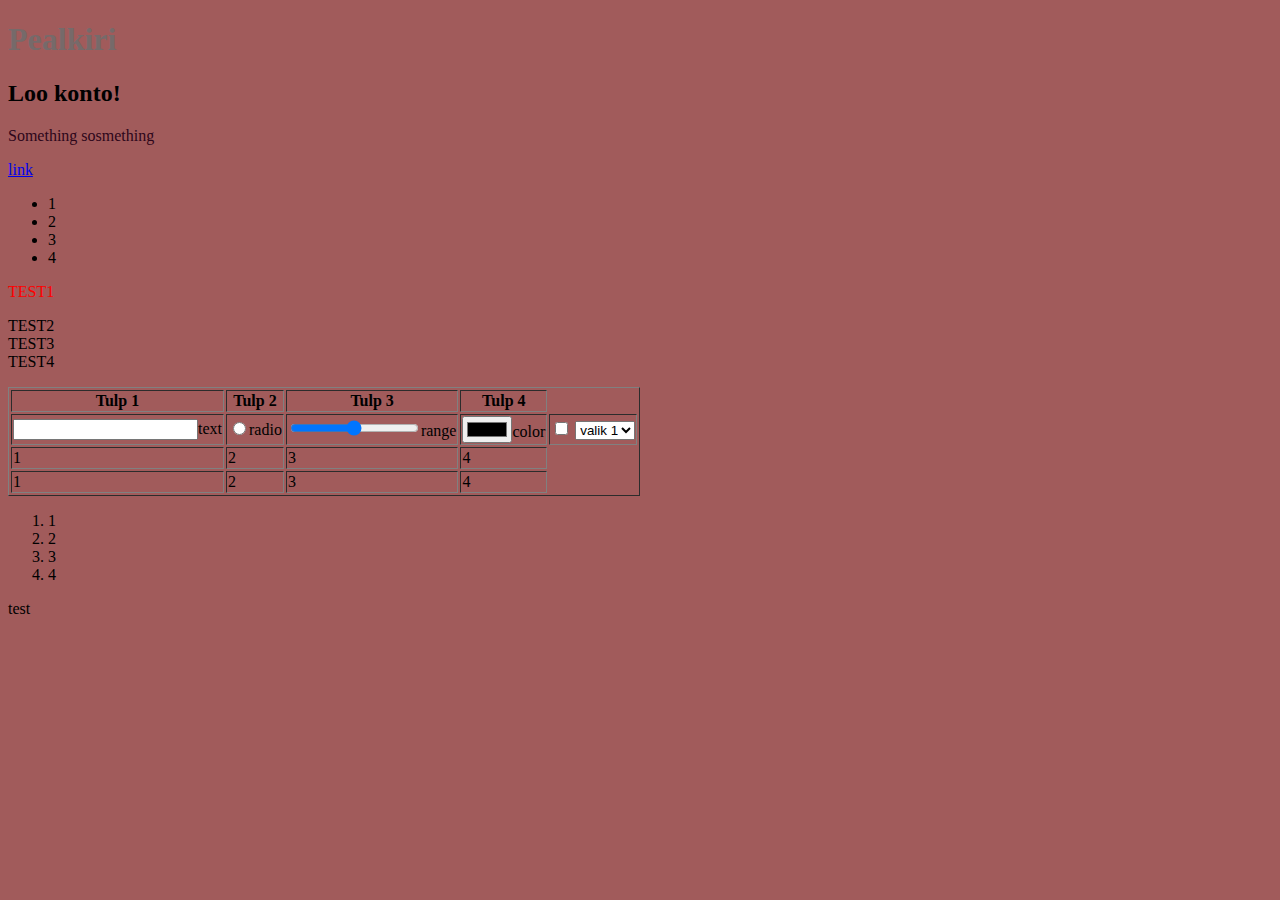
<file: src/main/resources/public/index.html>
<!DOCTYPE html>
<html lang="en">
<head>
    <meta charset="UTF-8">
    <title>Title</title>
    <link rel="stylesheet" href="css/style.css"/>
</head>
<body>
<script>
    alert('Hello, world!');
</script>
</body>
<h1>Pealkiri</h1>
<body><h2>Loo konto!</h2></body>
<p class="test">Something sosmething</p>
<a href="https://mmkampus.ee">link</a>
<ul>
    <li>1</li>
    <li>2</li>
    <li>3</li>
    <li>4</li>
</ul>
<dl>
    <li><p style="color: red">TEST1</p></li>
    <li>TEST2</li>
    <li>TEST3</li>
    <li>TEST4</li>
</dl>
<table border="1">
    <tr>
        <th>Tulp 1</th>
        <th>Tulp 2</th>
        <th>Tulp 3</th>
        <th>Tulp 4</th>
    </tr>
    <tr>

        <td><input type="text">text</td>

        <td><input type="radio">radio</td>
        <td><input type="range">range</td>
        <td><input type="color">color</td>
        <td><input type="checkbox">
            <select>
                <option>valik 1</option>
                <option>valik 2</option>
                <option>valik 3</option>
                <option>valik 4</option>
            </select>
        </td>
    </tr>
    <tr>
        <td>1</td>
        <td>2</td>
        <td>3</td>
        <td>4</td>
    </tr>
    <tr>
        <td>1</td>
        <td>2</td>
        <td>3</td>
        <td>4</td>
    </tr>


</table>

<ol>
    <li>1</li>
    <li>2</li>
    <li>3</li>
    <li>4</li>
</ol>
<body> test
</body>
</html>
</file>
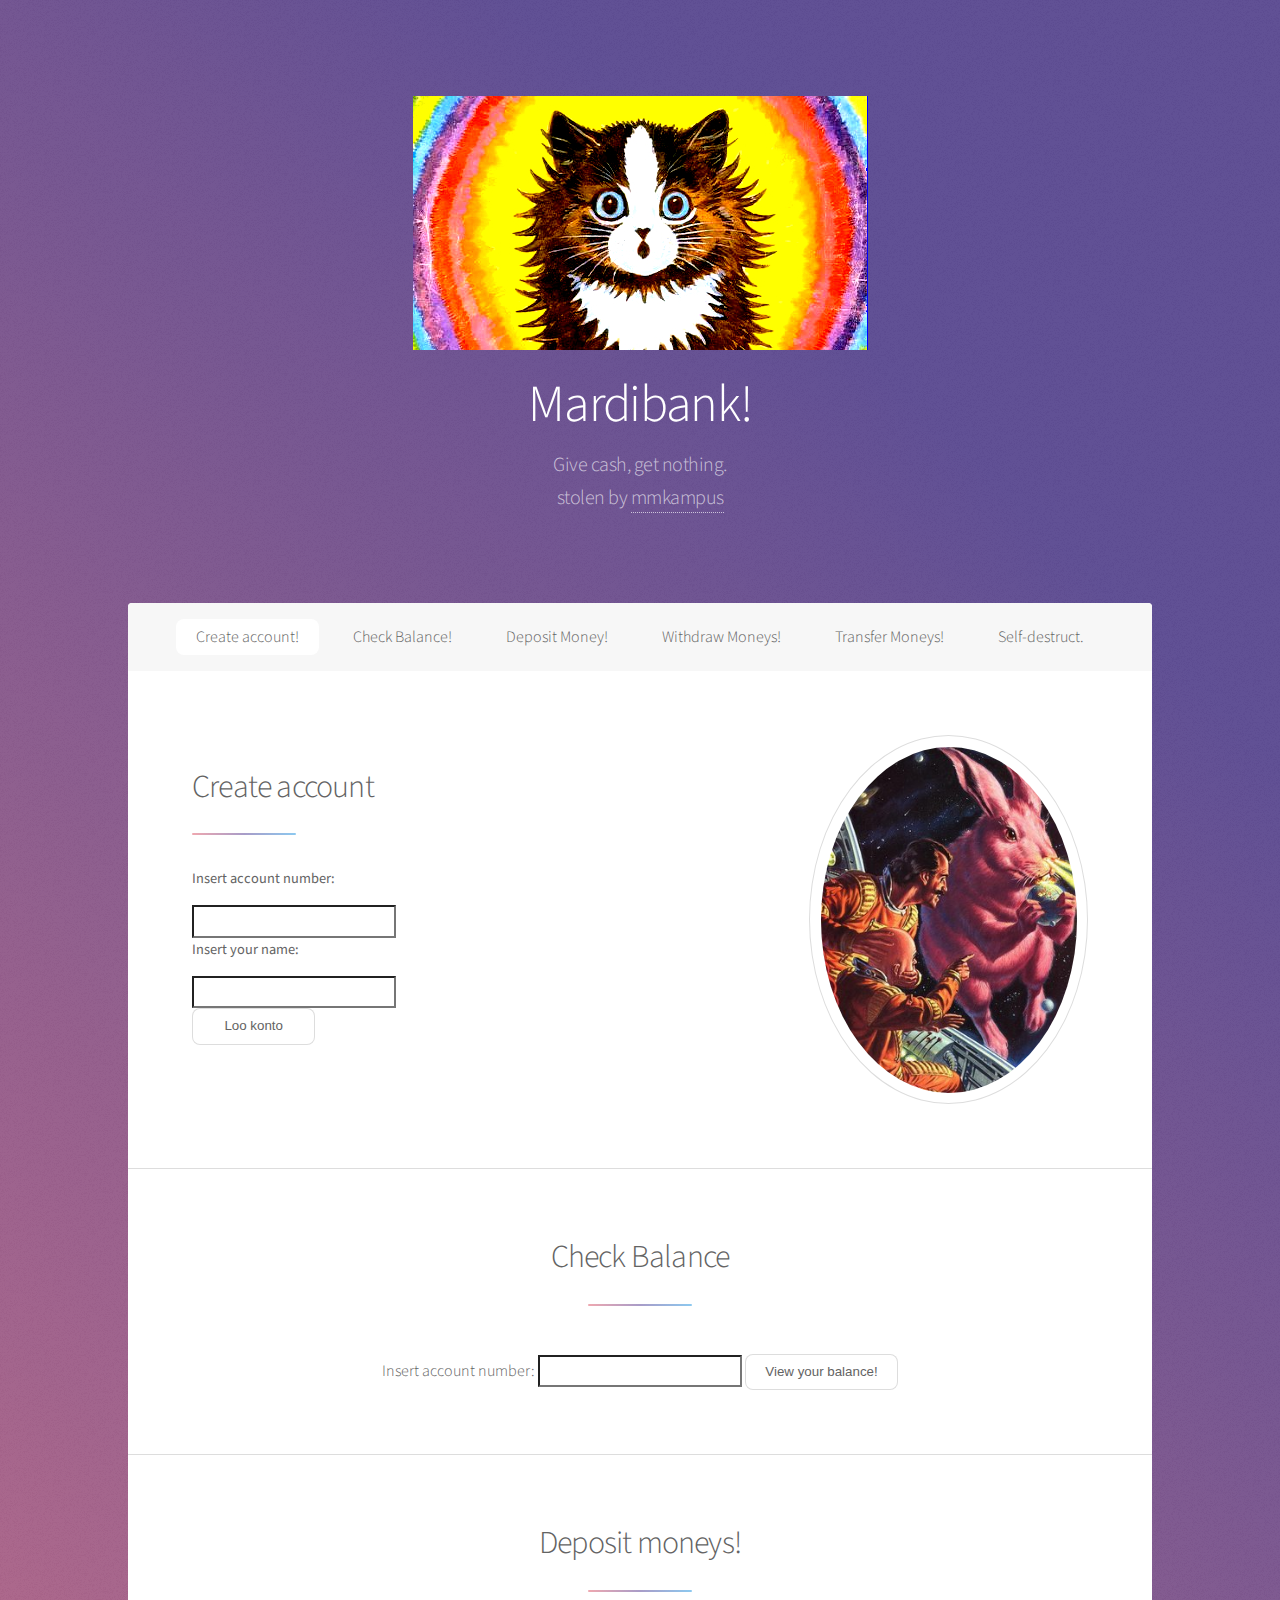
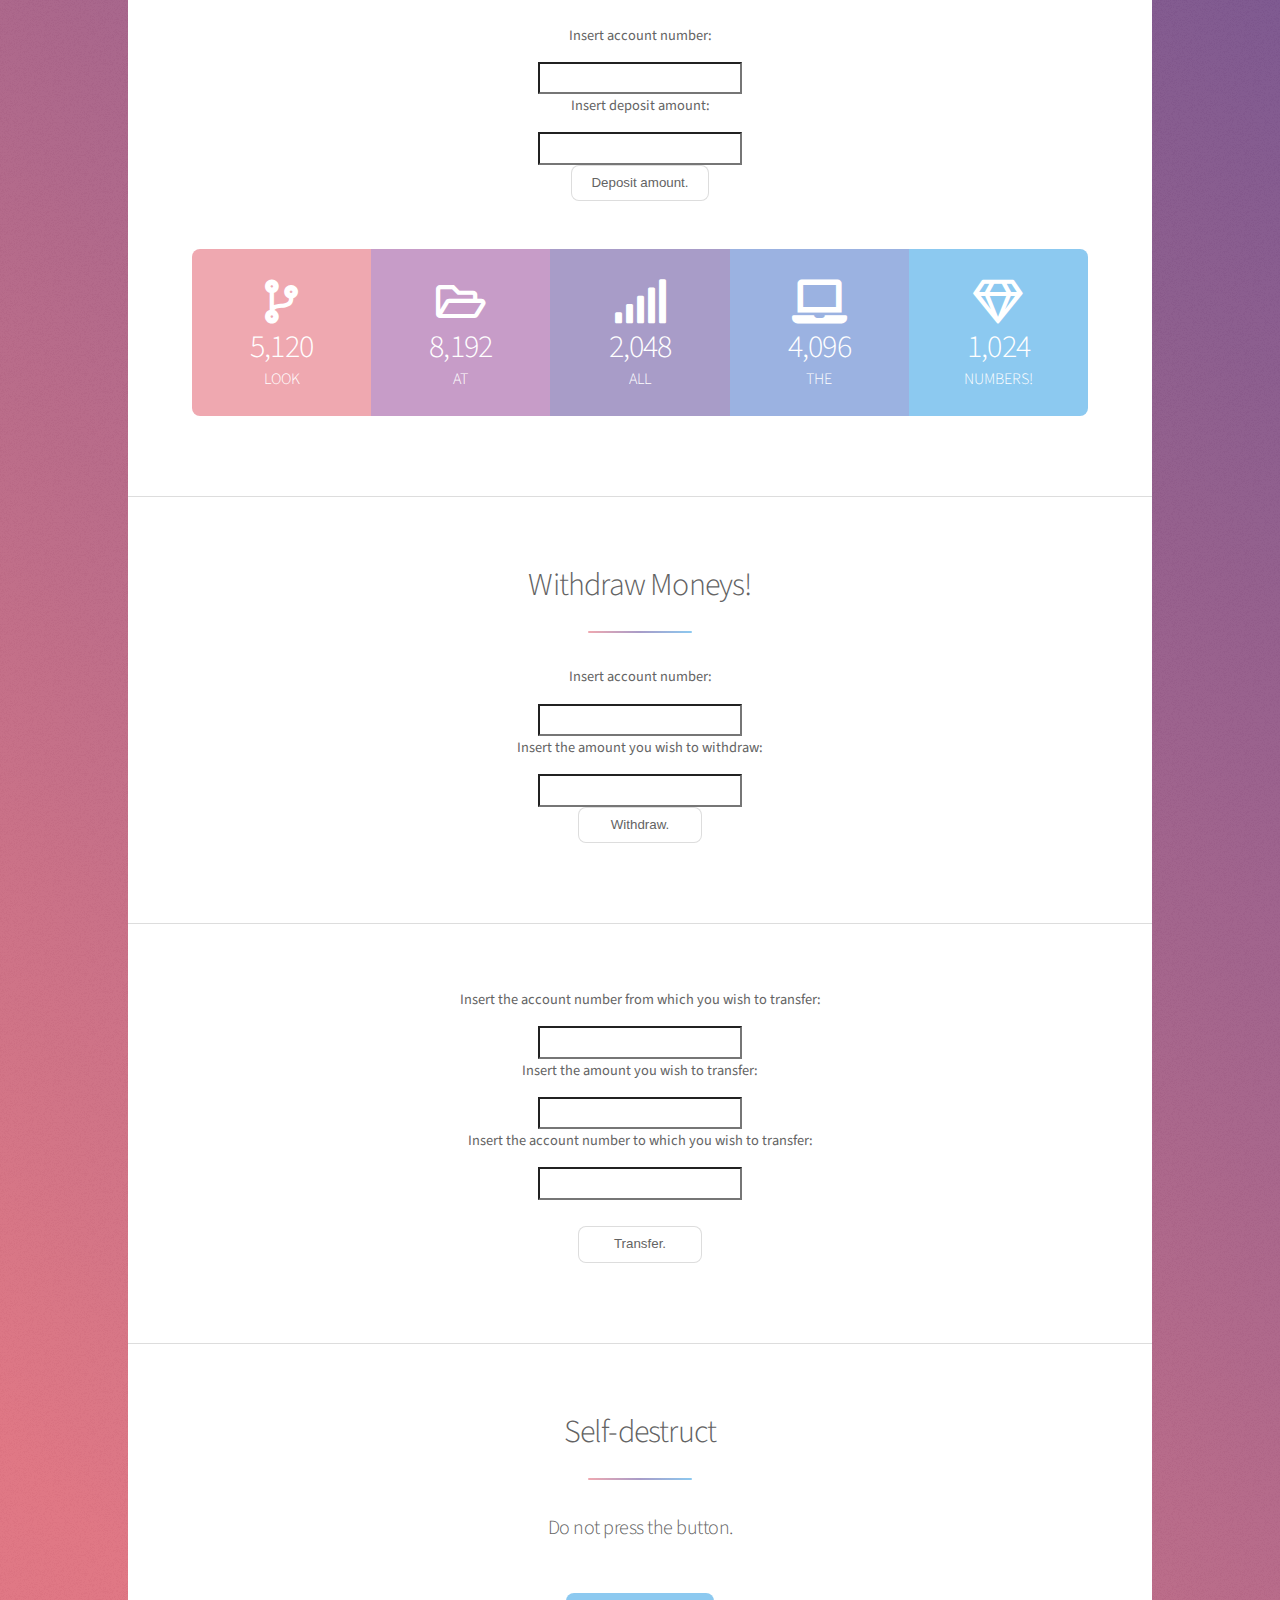
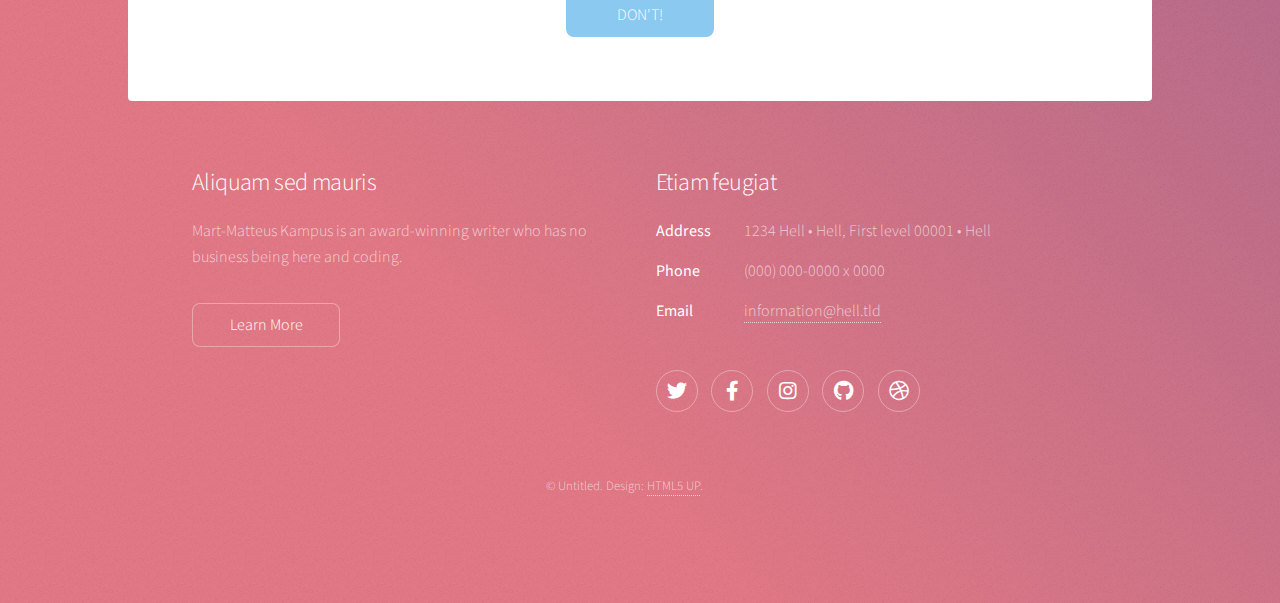
<file: src/main/resources/public/newBank/index.html>
<!DOCTYPE HTML>
<!--
	Stellar by HTML5 UP
	html5up.net | @ajlkn
	Free for personal and commercial use under the CCA 3.0 license (html5up.net/license)
-->
<html>
<head>
    <title>Mardibank!</title>
    <meta charset="utf-8"/>
    <meta name="viewport" content="width=device-width, initial-scale=1, user-scalable=no"/>
    <link rel="stylesheet" href="assets/css/main.css"/>
    <noscript>
        <link rel="stylesheet" href="assets/css/noscript.css"/>
    </noscript>
</head>
<body class="is-preload">

<!-- Wrapper -->
<div id="wrapper">

    <!-- Header -->
    <header id="header" class="alt">
        <span class="logo"><img src="images/kass.png" alt=""/></span>
        <h1>Mardibank!</h1>
        <p>Give cash, get nothing.<br/>
            stolen by <a href="https://mmkampus.ee/">mmkampus</a></p>
    </header>

    <!-- Nav -->
    <nav id="nav">
        <ul>
            <li><a href="#intro" class="active">Create account!</a></li>
            <li><a href="#first">Check Balance!</a></li>
            <li><a href="#second">Deposit Money!</a></li>
            <li><a href="#third">Withdraw Moneys!</a></li>
            <li><a href="#fourth">Transfer Moneys!</a></li>
            <li><a href="#cta">Self-destruct.</a></li>
        </ul>
    </nav>

    <!-- Main -->
    <div id="main">

        <!-- Introduction -->
        <section id="intro" class="main">
            <div class="spotlight">
                <div class="content">
                    <header class="major">
                        <h2>Create account</h2>
                    </header>
                    <label>Insert account number:</label><input id="accountNumber">
                    <label>Insert your name:</label><input id="ownerName">
                    <ul class="actions">
                        <li>
                            <button id="createAccountButton">Loo konto</button>
                        </li>
                    </ul>
                    <script>
                        let accountNumber = document.getElementById("accountNumber");
                        let ownerName = document.getElementById("ownerName");
                        let createAccountButton = document.getElementById("createAccountButton");
                        createAccountButton.onclick = function () {
                            let configuration = {
                                'accountNumber': accountNumber.value,
                                'ownerName': ownerName.value
                                // method: 'GET'
                            }
                            fetch("http://localhost:8080/createaccount/" + accountNumber.value + "/" + ownerName.value)
                                .then(response => response.text())
                                .then(function (response) {
                                    alert(response)
                                })
                        }
                    </script>
                </div>
                <span class="image"><img src="images/Rabbitspace.jpg" alt=""/></span>
            </div>
        </section>

        <!-- First Section -->
        <section id="first" class="main special">
            <header class="major">
                <h2>Check Balance</h2>
            </header>
            Insert account number: <input id="accNo">
            <button id="accNoButton">View your balance!</button>
            <p><span id="balance"></span></p>
            <script>
                let accNoButton = document.getElementById("accNoButton");
                let accNo = document.getElementById("accNo");
                accNoButton.onclick = function () {
                    let getBalanceButton = document.getElementById("accNoButton");
                    let balance = document.getElementById("balance");
                    getBalanceButton.onclick = function () {
                        // let requestObject = {
                        //     'accountNumber': accNo.value,
                        //     'balance': 0
                        // }
                        fetch("http://localhost:8080/getbalance/" + accNo.value)
                            .then(response => response.text())
                            .then(function (response) {// selle asemel ma võiksin kirjutada response => alert(response)
                                balance.innerText = response
                                // alert(response)
                            })
                    }
                }
            </script>

        </section>

        <!-- Second Section -->
        <section id="second" class="main special">
            <header class="major">
                <h2>Deposit moneys!</h2>
                <label>Insert account number:</label><input id="depositAccountNumber">
                <label>Insert deposit amount:</label><input id="deposit">
                <br>
                <button id="depositButton">Deposit amount.</button>
                <br>
                <script>
                    let depositAccountNumber = document.getElementById("depositAccountNumber");
                    let deposit = document.getElementById("deposit");
                    let depositButton = document.getElementById("depositButton");
                    depositButton.onclick = function () {
                        let configuration = {
                            'accountNumber': depositAccountNumber.value,
                            'depositAmount': deposit.value
                            // method: 'GET'
                        }
                        fetch("http://localhost:8080/deposit/" + depositAccountNumber.value + "/" + deposit.value)
                            .then(response => response.text())
                            .then(function (response) {
                                alert(response)
                            })
                    }
                </script>
            </header>
            <ul class="statistics">
                <li class="style1">
                    <span class="icon solid fa-code-branch"></span>
                    <strong>5,120</strong> LOOK
                </li>
                <li class="style2">
                    <span class="icon fa-folder-open"></span>
                    <strong>8,192</strong> AT
                </li>
                <li class="style3">
                    <span class="icon solid fa-signal"></span>
                    <strong>2,048</strong> ALL
                </li>
                <li class="style4">
                    <span class="icon solid fa-laptop"></span>
                    <strong>4,096</strong> THE
                </li>
                <li class="style5">
                    <span class="icon fa-gem"></span>
                    <strong>1,024</strong> NUMBERS!
                </li> </ul>

        </section>

        <!-- Third Section -->
        <section id="third" class="main special">
            <header class="major">
                <h2>Withdraw Moneys!</h2>
                <label>Insert account number:</label><input id="withdrawAccountNumber">
                <label>Insert the amount you wish to withdraw:</label><input id="withdrawAmount"><br>
                <button id="withdrawAmountButton">Withdraw.</button>
                <script>
                    let withdrawAccountNumber = document.getElementById("withdrawAccountNumber");
                    let withdrawAmount = document.getElementById("withdrawAmount");
                    let withdrawAmountButton = document.getElementById("withdrawAmountButton");
                    withdrawAmountButton.onclick = function () {
                        let configuration = {
                            'accountNumber': withdrawAccountNumber.value,
                            'withdrawAmount': withdrawAmount.value
                            // method: 'GET'
                        }
                        fetch("http://localhost:8080/withdraw/" + withdrawAccountNumber.value + "/" + withdrawAmount.value)
                            .then(response => response.text())
                            .then(function (response) {
                                alert(response)
                            })

                    }
                </script>
            </header>

        </section>
        <!-- Fourth Section -->
        <section id="fourth" class="main special">
            <header class="major">
                <label>Insert the account number from which you wish to transfer:</label><input id="fromAccount">
                <label>Insert the amount you wish to transfer:</label><input id="amount">
                <label>Insert the account number to which you wish to transfer:</label><input id="toAccount"><br>
                <br>
                <button id="amountButton">Transfer.</button>
                <script>
                    let fromAccount = document.getElementById("fromAccount");
                    let toAccount = document.getElementById("toAccount")
                    let amountToTransfer = document.getElementById("amount");
                    let amountButton = document.getElementById("amountButton");
                    amountButton.onclick = function () {
                        let configuration = {
                            'fromAccount': fromAccount.value,
                            'amount': amountToTransfer.value,
                            'toAccount': toAccount.value
                            // method: 'GET'
                        }
                        fetch("http://localhost:8080/transfer/" + fromAccount.value + "/" + amountToTransfer.value + "/" + toAccount.value)
                            .then(response => response.text())
                            .then(function (response) {
                                alert(response)
                            })

                    }
                </script>
            </header>

        </section>

        <!-- Self-Destruct -->
        <section id="cta" class="main special">
            <header class="major">
                <h2>Self-destruct</h2>
                <p>Do not press the button.</p>
            </header>
            <footer class="major">
                <ul class="actions special">
                    <li><a href="https://www.youtube.com/watch?v=dQw4w9WgXcQ" class="button primary">DON'T!</a></li>
                </ul>
            </footer>
        </section>

    </div>

    <!-- Footer -->
    <footer id="footer">
        <section>
            <h2>Aliquam sed mauris</h2>
            <p>Mart-Matteus Kampus is an award-winning writer who has no business being here and coding.</p>
            <ul class="actions">
                <li><a href="mmkampus.ee" class="button">Learn More</a></li>
            </ul>
        </section>
        <section>
            <h2>Etiam feugiat</h2>
            <dl class="alt">
                <dt>Address</dt>
                <dd>1234 Hell &bull; Hell, First level 00001 &bull; Hell</dd>
                <dt>Phone</dt>
                <dd>(000) 000-0000 x 0000</dd>
                <dt>Email</dt>
                <dd><a href="#">information@hell.tld</a></dd>
            </dl>
            <ul class="icons">
                <li><a href="#" class="icon brands fa-twitter alt"><span class="label">Twitter</span></a></li>
                <li><a href="#" class="icon brands fa-facebook-f alt"><span class="label">Facebook</span></a></li>
                <li><a href="#" class="icon brands fa-instagram alt"><span class="label">Instagram</span></a></li>
                <li><a href="#" class="icon brands fa-github alt"><span class="label">GitHub</span></a></li>
                <li><a href="#" class="icon brands fa-dribbble alt"><span class="label">Dribbble</span></a></li>
            </ul>
        </section>
        <p class="copyright">&copy; Untitled. Design: <a href="https://html5up.net">HTML5 UP</a>.</p>
    </footer>

</div>

<!-- Scripts -->
<script src="assets/js/jquery.min.js"></script>
<script src="assets/js/jquery.scrollex.min.js"></script>
<script src="assets/js/jquery.scrolly.min.js"></script>
<script src="assets/js/browser.min.js"></script>
<script src="assets/js/breakpoints.min.js"></script>
<script src="assets/js/util.js"></script>
<script src="assets/js/main.js"></script>

</body>
</html>
</file>
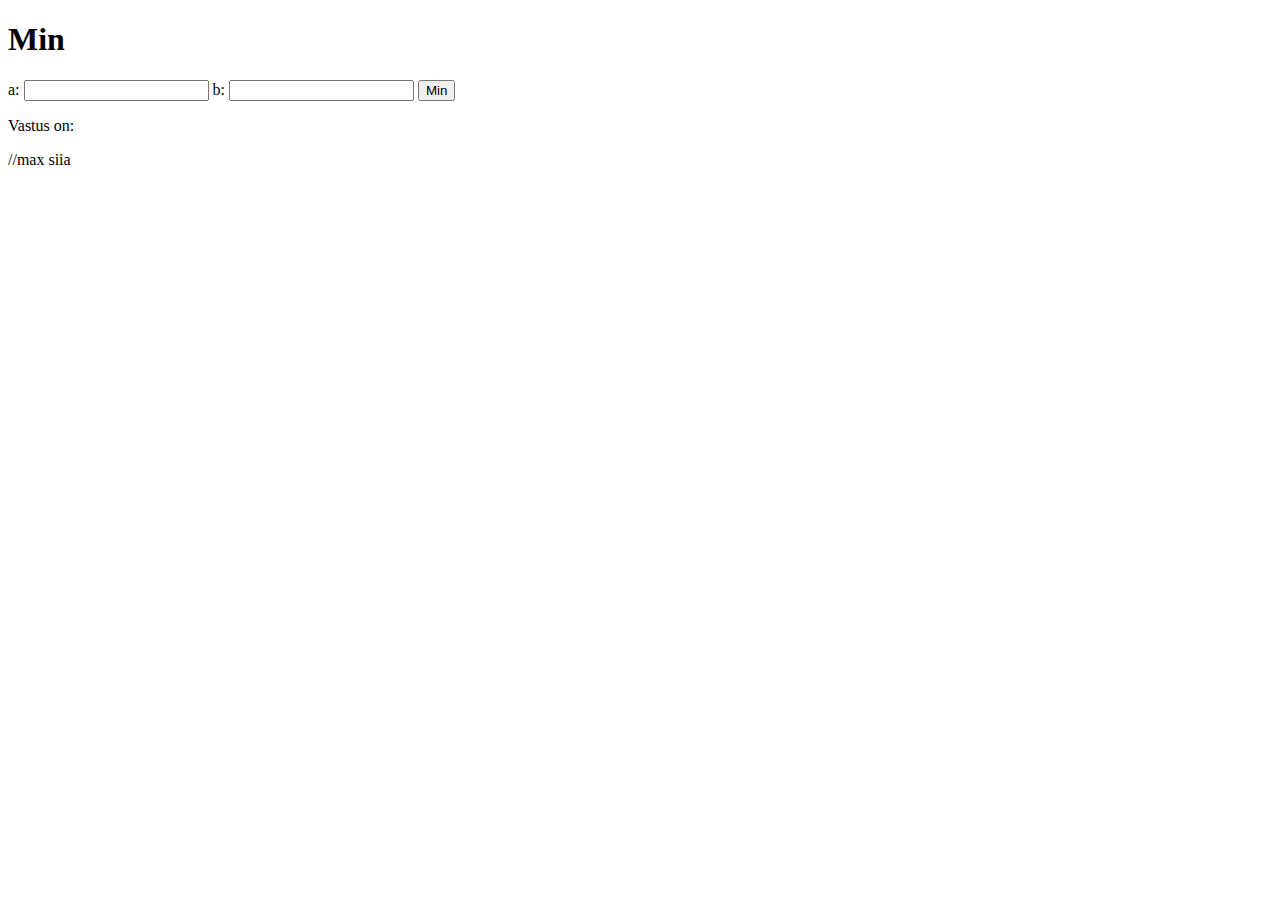
<file: src/main/resources/public/sample/index.html>
<!DOCTYPE html>
<html lang="en">
<head>
    <meta charset="UTF-8">
    <title>Title</title>
</head>
<body>
    <h1>Min</h1>
    a: <input id="minA"> b: <input id="minB"> <button id="minButton">Min</button>
    <p>
        Vastus on: <span id="minAnswer"></span>
    </p>
    <script>
        let minA = document.getElementById("minA");
        let minB = document.getElementById("minB");
        let minButton = document.getElementById("minButton");
        minButton.onclick = function() {
            let minAnswer = document.getElementById("minAnswer");
            let a = minA.value;
            let b = minB.value;
            if(Number(a) < Number(b)){
                minAnswer.innerText = a;
            } else {
                minAnswer.innerText = b;
            }
        }
    </script>

 //max siia
</body>
</html>
</file>
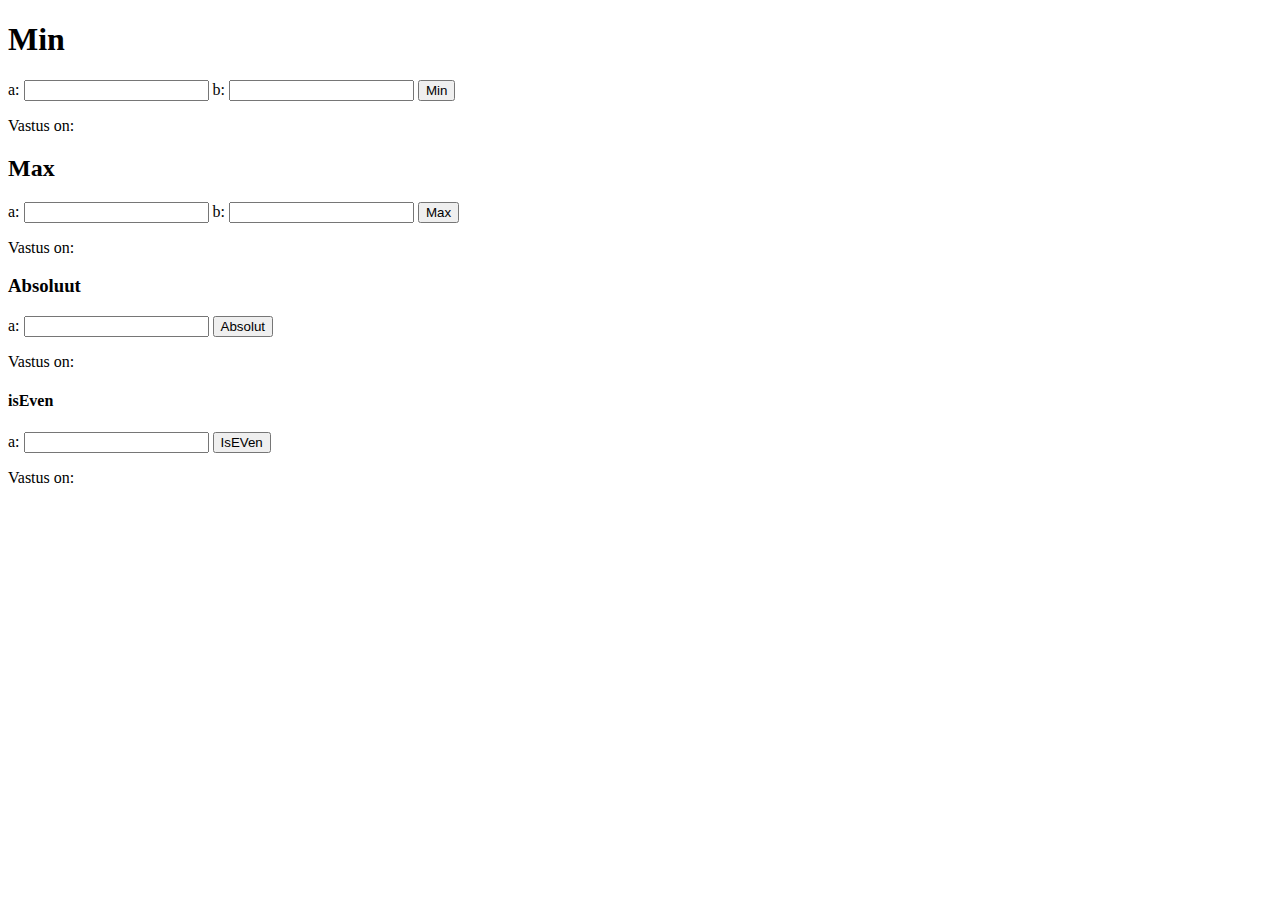
<file: src/main/resources/public/indexjavascrp.html>
<!DOCTYPE html>
<html lang="en">
<head>
    <meta charset="UTF-8">
    <title>Title</title>
</head>
<body>
<h1>Min</h1>
a: <input id="minA"> b: <input id="minB">
<button id="minButton">Min</button>
<p>
    Vastus on: <span id="minAnswer"></span>
</p>
<script>
    let minA = document.getElementById("minA");
    let minB = document.getElementById("minB");
    let minButton = document.getElementById("minButton");
    minButton.onclick = function () {
        let minAnswer = document.getElementById("minAnswer");
        let a = minA.value;
        let b = minB.value;
        if (Number(a) < Number(b)) {
            minAnswer.innerText = a;
        } else {
            minAnswer.innerText = b;
        }
    }
</script>

<h2>Max</h2>
a: <input id="maxA"> b: <input id="maxB">
<button id="maxButton">Max</button>
<p>
    Vastus on: <span id="maxAnswer"></span>
</p>
<script>let maxA = document.getElementById("maxA");
let maxB = document.getElementById("maxB");
let maxButton = document.getElementById("maxButton");
maxButton.onclick = function () {
    let maxAnswer = document.getElementById("maxAnswer");
    let a = maxA.value;
    let b = maxB.value;
    if (Number(a) > Number(b)) {
        maxAnswer.innerText = a;
    } else {
        maxAnswer.innerText = b;
    }
}
</script>

<h3>Absoluut</h3>
a: <input id="absA">
<button id="absButton">Absolut</button>
<p>Vastus on:<span id="absAnswer"></span> </p>
<script>let absA = document.getElementById("absA");
    let absButton = document.getElementById("absButton");
    absButton.onclick = function (){
        let absAnswer = document.getElementById("absAnswer")
        let a = absA.value;
        if (Number(a) < Number(0)) {
            absAnswer.innerText = a * -1;
        } else {
            absAnswer.innerText = a;
        }

    }
</script>

<h4>isEven</h4>
a: <input id="isEvenA">
    <button id="evenButton">IsEVen</button>
    <p>Vastus on:<span id="isEvenAnswer"></span> </p>
    <script>let isEvenA = document.getElementById("isEvenA");
        let evenButton = document.getElementById("evenButton");
    evenButton.onclick = function (){
            let isEvenAnswer = document.getElementById("isEvenAnswer")
            let a = isEvenA.value;
            if (Number(a) % 2 == Number(0)) {
                isEvenAnswer.innerText = "Is Even";
        } else {
                isEvenAnswer.innerText = "Is Not Even";
        }

        }
</script>

</body>
</html>
</file>
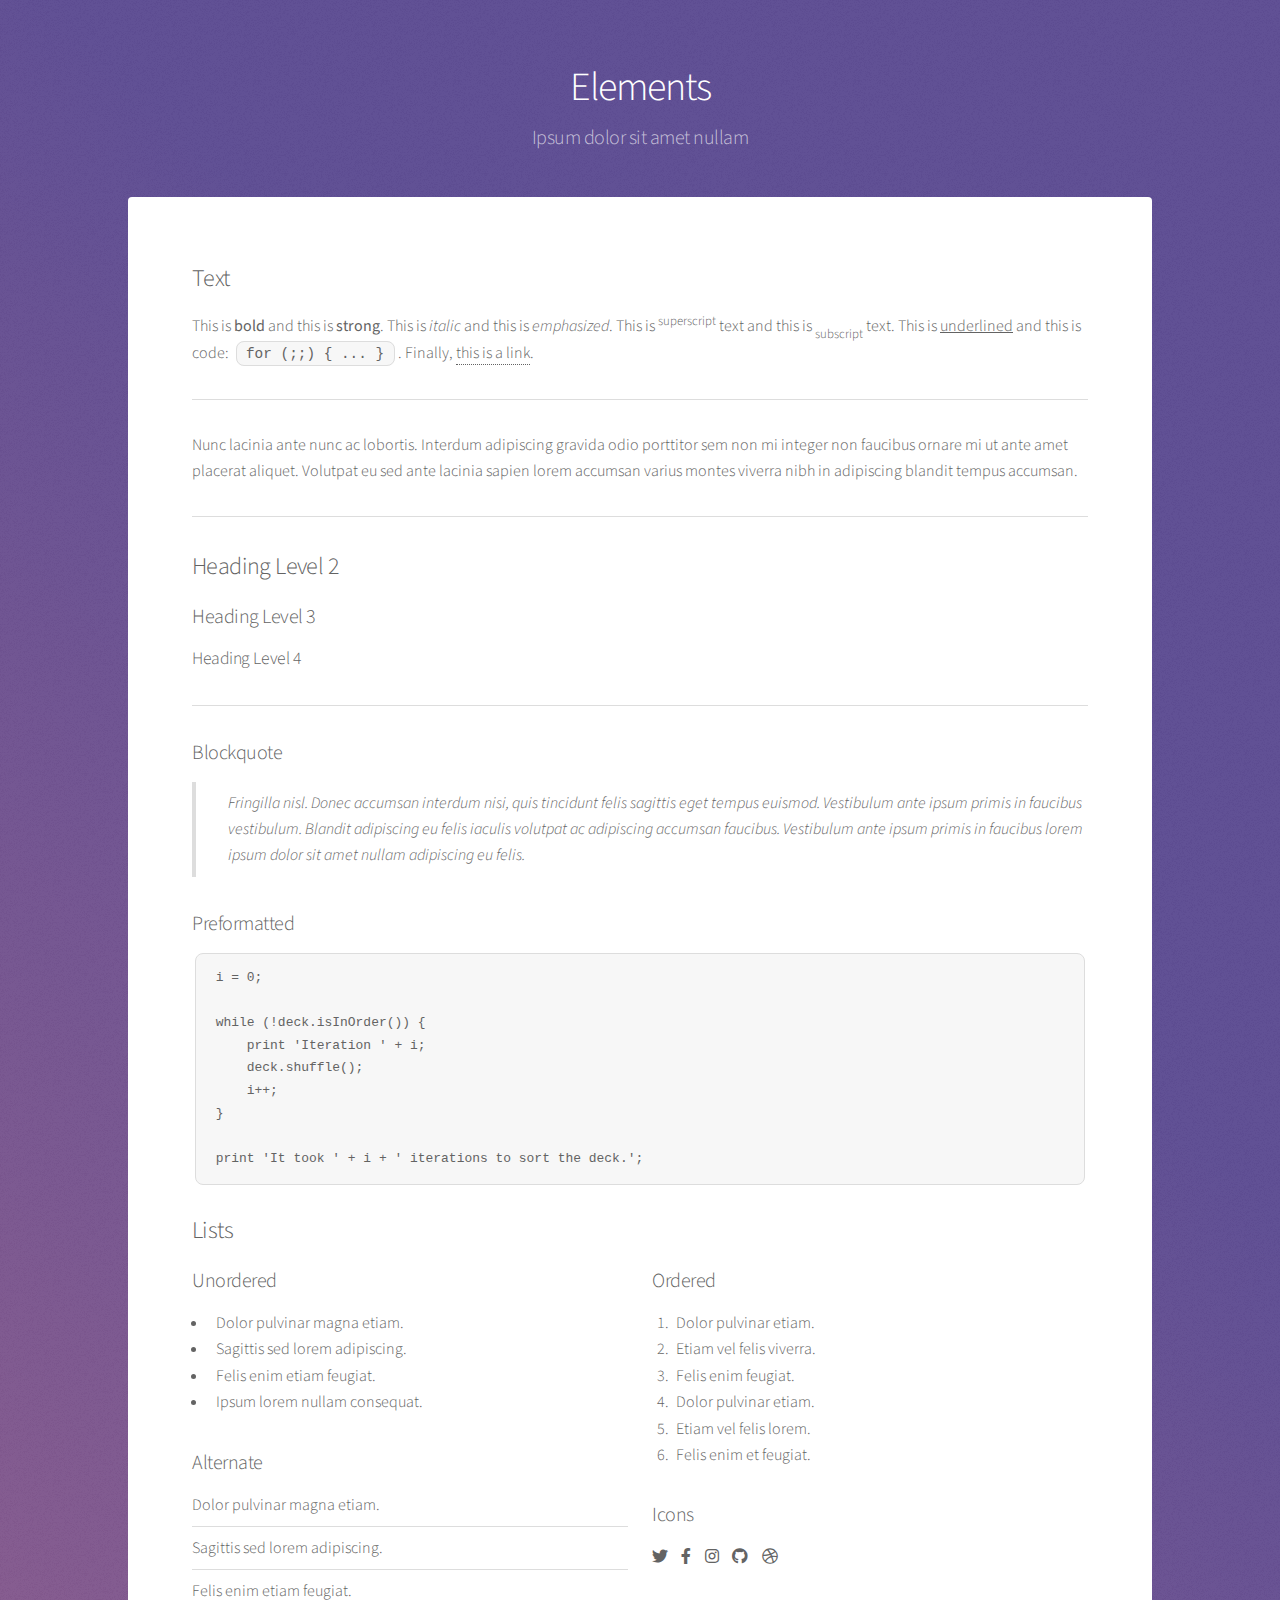
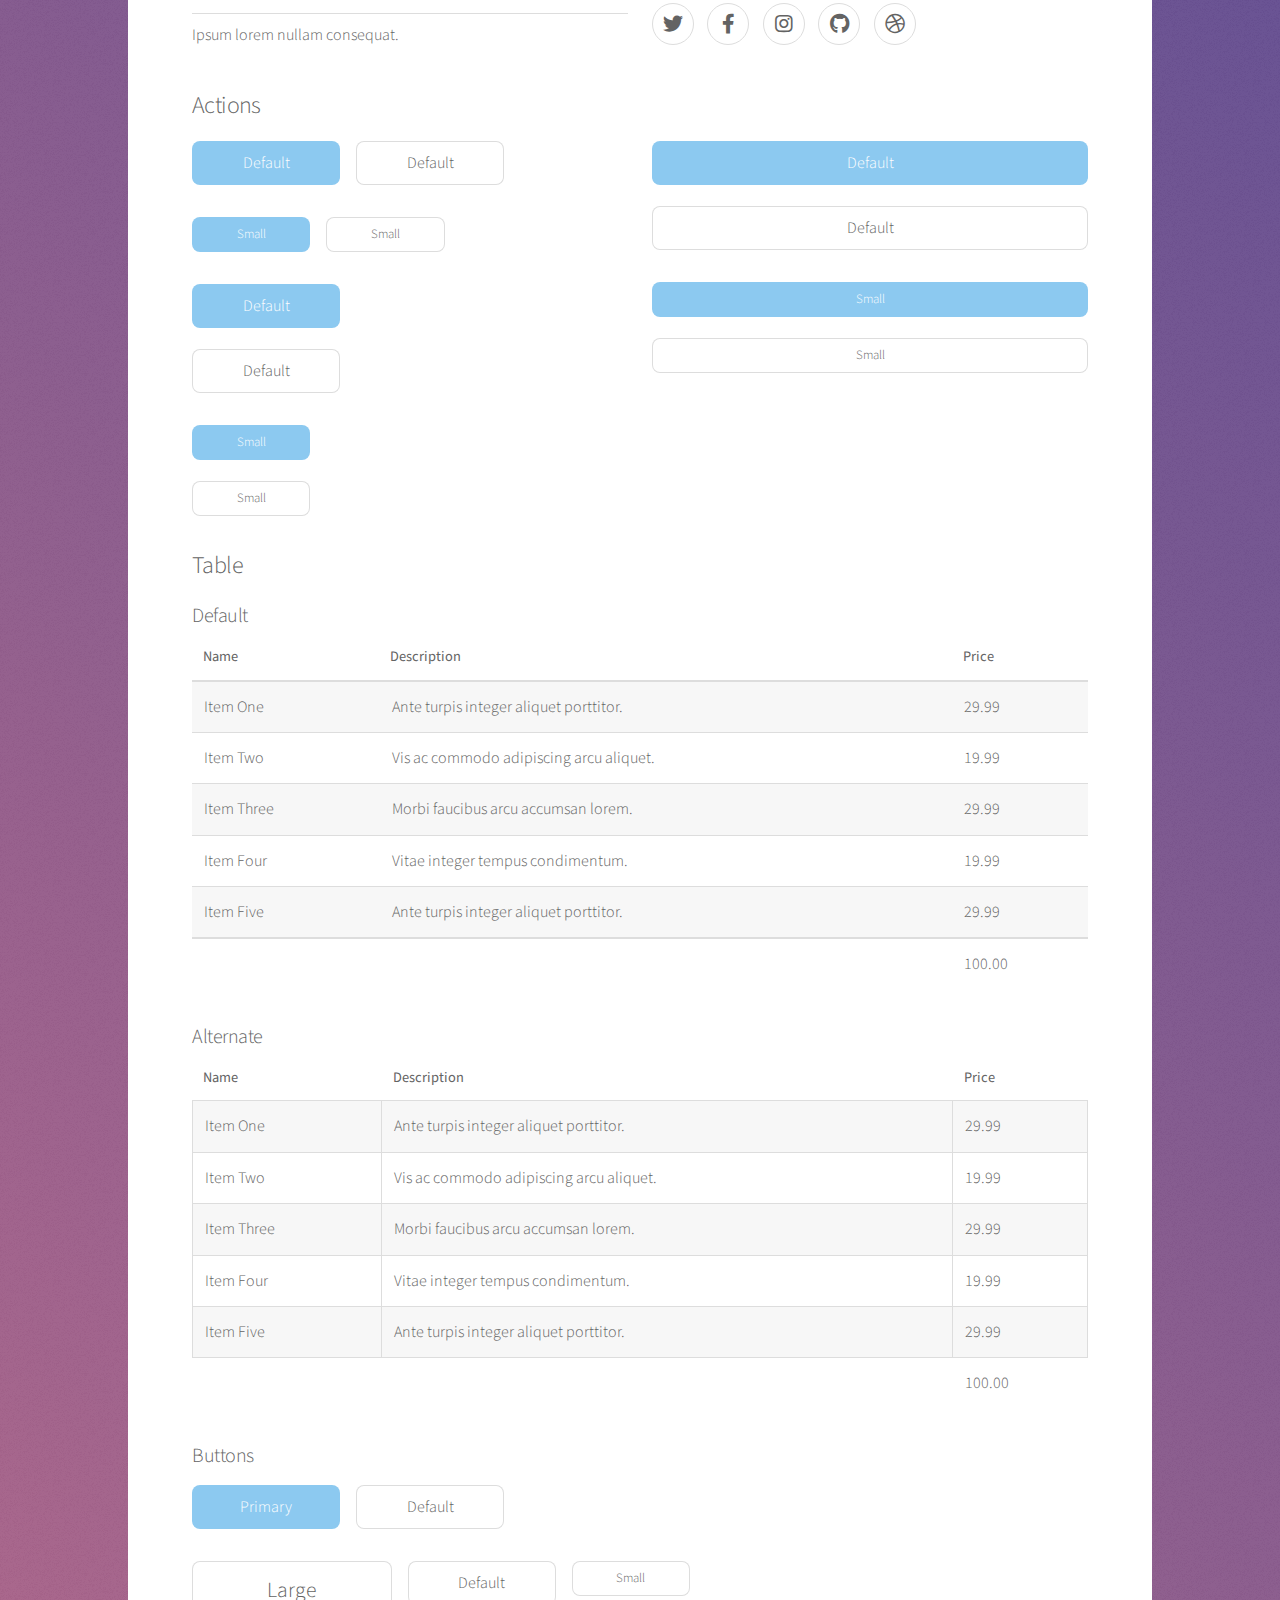
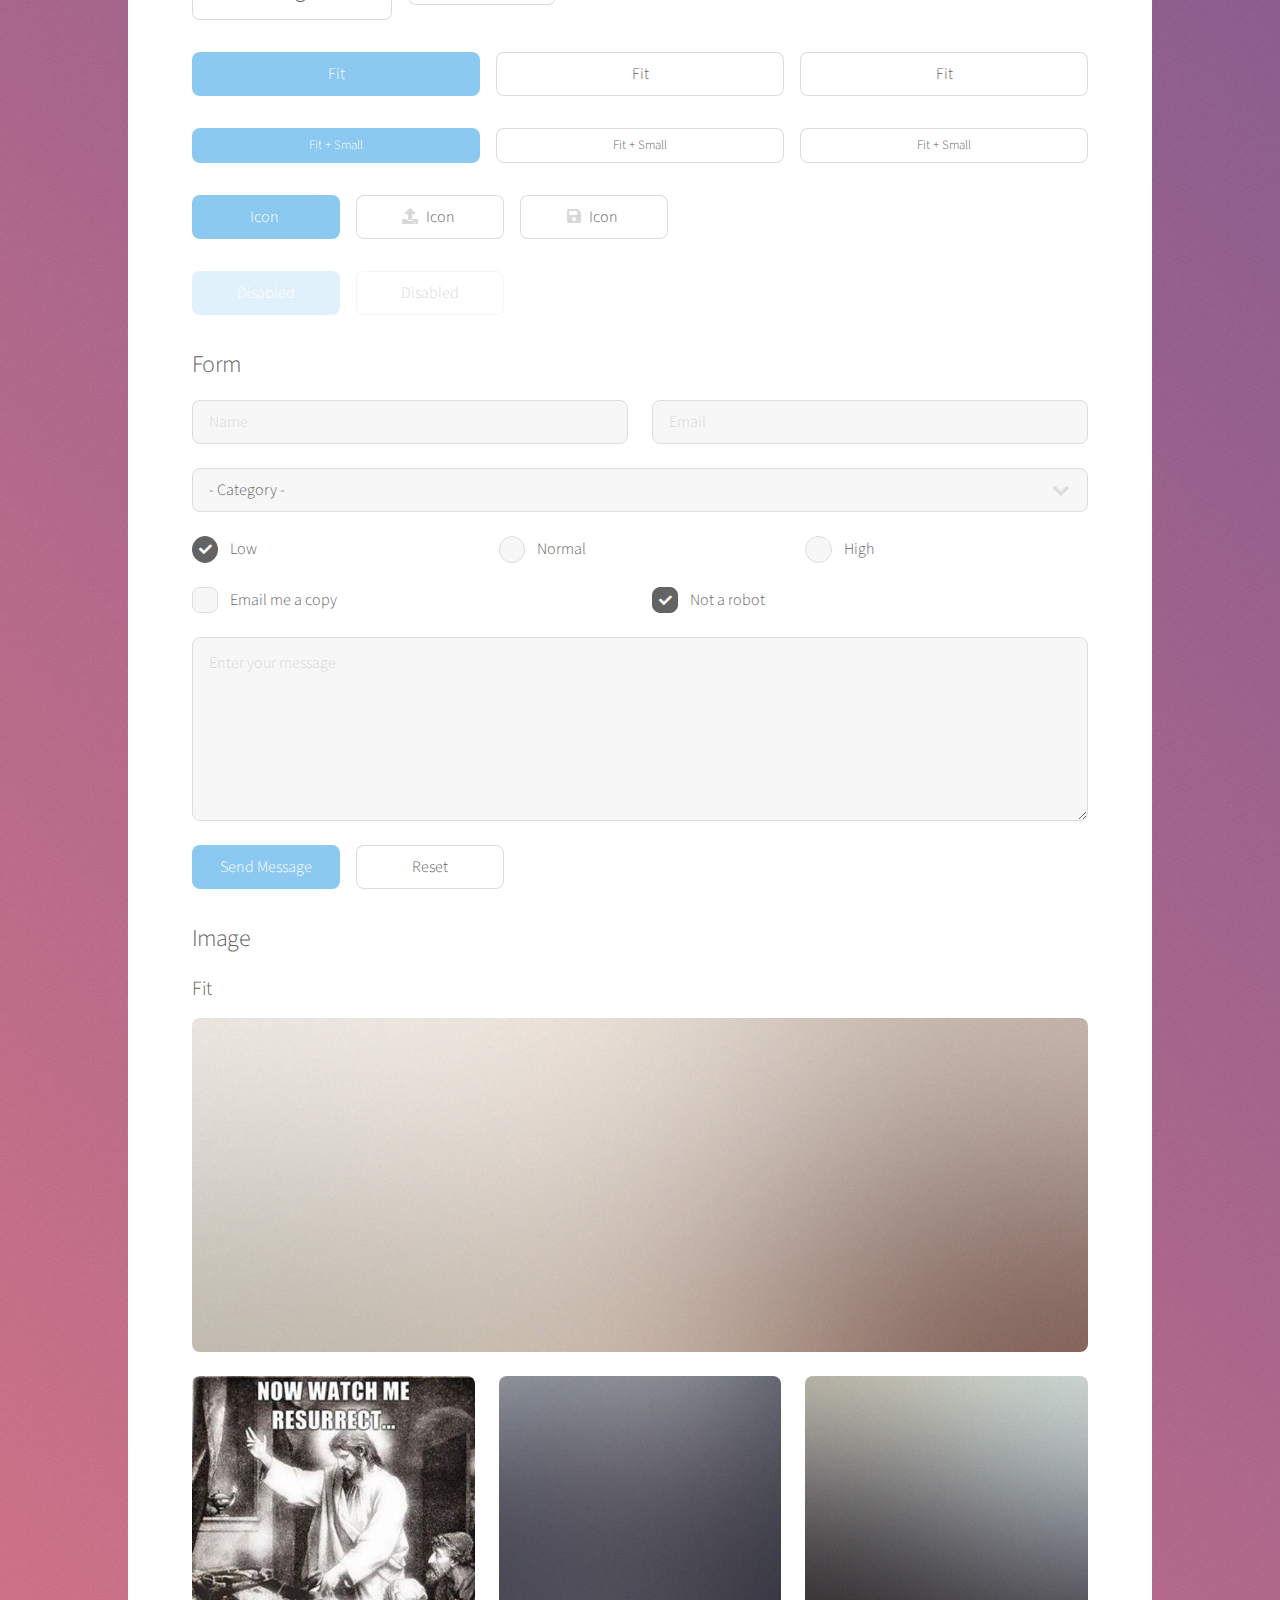
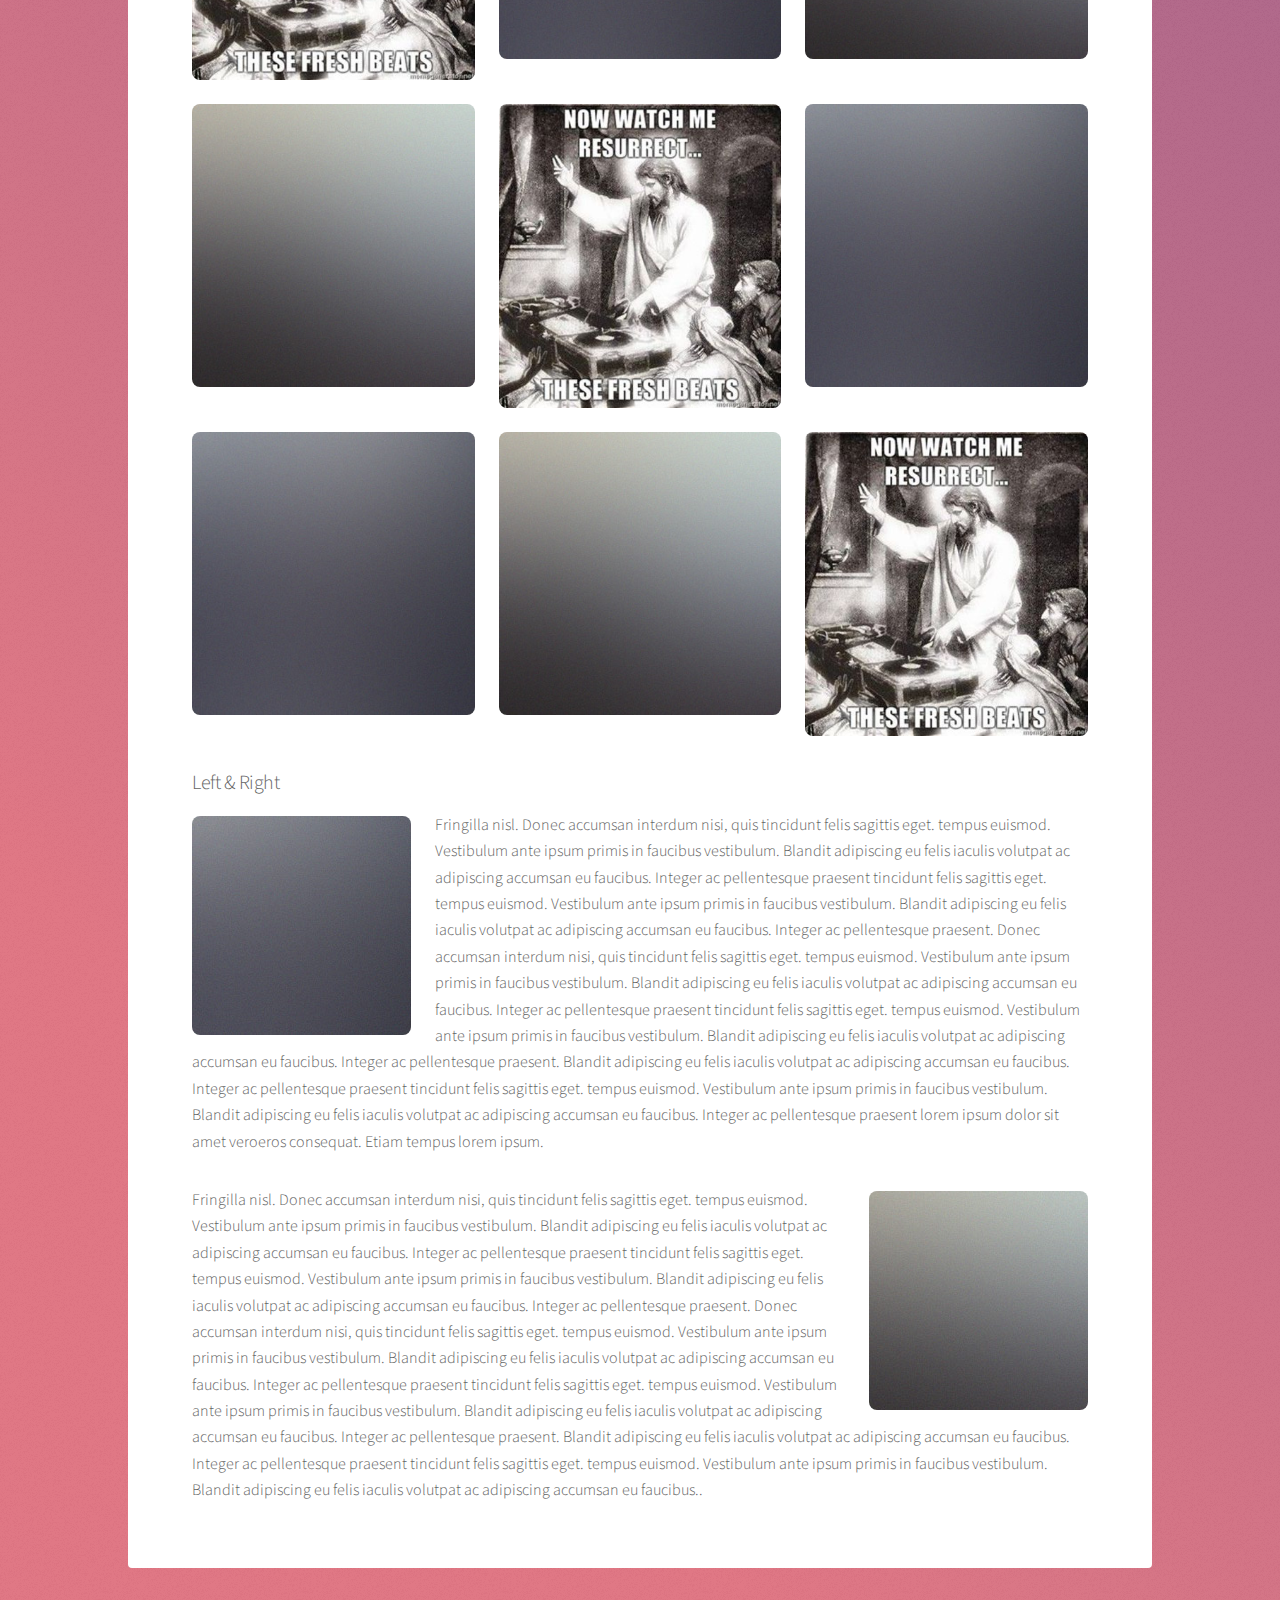
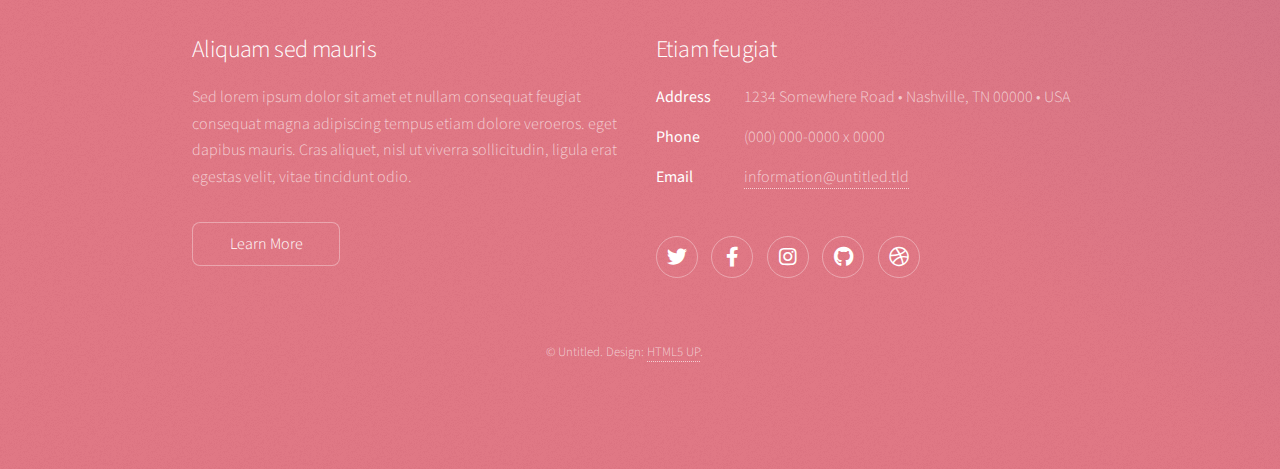
<file: src/main/resources/public/newBank/elements.html>
<!DOCTYPE HTML>
<!--
	Stellar by HTML5 UP
	html5up.net | @ajlkn
	Free for personal and commercial use under the CCA 3.0 license (html5up.net/license)
-->
<html>
	<head>
		<title>Elements - Stellar by HTML5 UP</title>
		<meta charset="utf-8" />
		<meta name="viewport" content="width=device-width, initial-scale=1, user-scalable=no" />
		<link rel="stylesheet" href="assets/css/main.css" />
		<noscript><link rel="stylesheet" href="assets/css/noscript.css" /></noscript>
	</head>
	<body class="is-preload">

		<!-- Wrapper -->
			<div id="wrapper">

				<!-- Header -->
					<header id="header">
						<h1>Elements</h1>
						<p>Ipsum dolor sit amet nullam</p>
					</header>

				<!-- Main -->
					<div id="main">

						<!-- Content -->
							<section id="content" class="main">

								<!-- Text -->
									<section>
										<h2>Text</h2>
										<p>This is <b>bold</b> and this is <strong>strong</strong>. This is <i>italic</i> and this is <em>emphasized</em>.
										This is <sup>superscript</sup> text and this is <sub>subscript</sub> text.
										This is <u>underlined</u> and this is code: <code>for (;;) { ... }</code>. Finally, <a href="#">this is a link</a>.</p>
										<hr />
										<p>Nunc lacinia ante nunc ac lobortis. Interdum adipiscing gravida odio porttitor sem non mi integer non faucibus ornare mi ut ante amet placerat aliquet. Volutpat eu sed ante lacinia sapien lorem accumsan varius montes viverra nibh in adipiscing blandit tempus accumsan.</p>
										<hr />
										<h2>Heading Level 2</h2>
										<h3>Heading Level 3</h3>
										<h4>Heading Level 4</h4>
										<hr />
										<h3>Blockquote</h3>
										<blockquote>Fringilla nisl. Donec accumsan interdum nisi, quis tincidunt felis sagittis eget tempus euismod. Vestibulum ante ipsum primis in faucibus vestibulum. Blandit adipiscing eu felis iaculis volutpat ac adipiscing accumsan faucibus. Vestibulum ante ipsum primis in faucibus lorem ipsum dolor sit amet nullam adipiscing eu felis.</blockquote>
										<h3>Preformatted</h3>
										<pre><code>i = 0;

while (!deck.isInOrder()) {
    print 'Iteration ' + i;
    deck.shuffle();
    i++;
}

print 'It took ' + i + ' iterations to sort the deck.';</code></pre>
									</section>

								<!-- Lists -->
									<section>
										<h2>Lists</h2>
										<div class="row">
											<div class="col-6 col-12-medium">
												<h3>Unordered</h3>
												<ul>
													<li>Dolor pulvinar magna etiam.</li>
													<li>Sagittis sed lorem adipiscing.</li>
													<li>Felis enim etiam feugiat.</li>
													<li>Ipsum lorem nullam consequat.</li>
												</ul>
												<h3>Alternate</h3>
												<ul class="alt">
													<li>Dolor pulvinar magna etiam.</li>
													<li>Sagittis sed lorem adipiscing.</li>
													<li>Felis enim etiam feugiat.</li>
													<li>Ipsum lorem nullam consequat.</li>
												</ul>
											</div>
											<div class="col-6 col-12-medium">
												<h3>Ordered</h3>
												<ol>
													<li>Dolor pulvinar etiam.</li>
													<li>Etiam vel felis viverra.</li>
													<li>Felis enim feugiat.</li>
													<li>Dolor pulvinar etiam.</li>
													<li>Etiam vel felis lorem.</li>
													<li>Felis enim et feugiat.</li>
												</ol>
												<h3>Icons</h3>
												<ul class="icons">
													<li><a href="#" class="icon brands fa-twitter"><span class="label">Twitter</span></a></li>
													<li><a href="#" class="icon brands fa-facebook-f"><span class="label">Facebook</span></a></li>
													<li><a href="#" class="icon brands fa-instagram"><span class="label">Instagram</span></a></li>
													<li><a href="#" class="icon brands fa-github"><span class="label">GitHub</span></a></li>
													<li><a href="#" class="icon brands fa-dribbble"><span class="label">Dribbble</span></a></li>
												</ul>
												<ul class="icons">
													<li><a href="#" class="icon brands alt fa-twitter"><span class="label">Twitter</span></a></li>
													<li><a href="#" class="icon brands alt fa-facebook-f"><span class="label">Facebook</span></a></li>
													<li><a href="#" class="icon brands alt fa-instagram"><span class="label">Instagram</span></a></li>
													<li><a href="#" class="icon brands alt fa-github"><span class="label">GitHub</span></a></li>
													<li><a href="#" class="icon brands alt fa-dribbble"><span class="label">Dribbble</span></a></li>
												</ul>
											</div>
										</div>
										<h2>Actions</h2>
										<div class="row">
											<div class="col-6 col-12-medium">
												<ul class="actions">
													<li><a href="#" class="button primary">Default</a></li>
													<li><a href="#" class="button">Default</a></li>
												</ul>
												<ul class="actions small">
													<li><a href="#" class="button primary small">Small</a></li>
													<li><a href="#" class="button small">Small</a></li>
												</ul>
												<ul class="actions stacked">
													<li><a href="#" class="button primary">Default</a></li>
													<li><a href="#" class="button">Default</a></li>
												</ul>
												<ul class="actions stacked">
													<li><a href="#" class="button primary small">Small</a></li>
													<li><a href="#" class="button small">Small</a></li>
												</ul>
											</div>
											<div class="col-6 col-12-medium">
												<ul class="actions stacked">
													<li><a href="#" class="button primary fit">Default</a></li>
													<li><a href="#" class="button fit">Default</a></li>
												</ul>
												<ul class="actions stacked">
													<li><a href="#" class="button primary small fit">Small</a></li>
													<li><a href="#" class="button small fit">Small</a></li>
												</ul>
											</div>
										</div>
									</section>

								<!-- Table -->
									<section>
										<h2>Table</h2>
										<h3>Default</h3>
										<div class="table-wrapper">
											<table>
												<thead>
													<tr>
														<th>Name</th>
														<th>Description</th>
														<th>Price</th>
													</tr>
												</thead>
												<tbody>
													<tr>
														<td>Item One</td>
														<td>Ante turpis integer aliquet porttitor.</td>
														<td>29.99</td>
													</tr>
													<tr>
														<td>Item Two</td>
														<td>Vis ac commodo adipiscing arcu aliquet.</td>
														<td>19.99</td>
													</tr>
													<tr>
														<td>Item Three</td>
														<td> Morbi faucibus arcu accumsan lorem.</td>
														<td>29.99</td>
													</tr>
													<tr>
														<td>Item Four</td>
														<td>Vitae integer tempus condimentum.</td>
														<td>19.99</td>
													</tr>
													<tr>
														<td>Item Five</td>
														<td>Ante turpis integer aliquet porttitor.</td>
														<td>29.99</td>
													</tr>
												</tbody>
												<tfoot>
													<tr>
														<td colspan="2"></td>
														<td>100.00</td>
													</tr>
												</tfoot>
											</table>
										</div>

										<h3>Alternate</h3>
										<div class="table-wrapper">
											<table class="alt">
												<thead>
													<tr>
														<th>Name</th>
														<th>Description</th>
														<th>Price</th>
													</tr>
												</thead>
												<tbody>
													<tr>
														<td>Item One</td>
														<td>Ante turpis integer aliquet porttitor.</td>
														<td>29.99</td>
													</tr>
													<tr>
														<td>Item Two</td>
														<td>Vis ac commodo adipiscing arcu aliquet.</td>
														<td>19.99</td>
													</tr>
													<tr>
														<td>Item Three</td>
														<td> Morbi faucibus arcu accumsan lorem.</td>
														<td>29.99</td>
													</tr>
													<tr>
														<td>Item Four</td>
														<td>Vitae integer tempus condimentum.</td>
														<td>19.99</td>
													</tr>
													<tr>
														<td>Item Five</td>
														<td>Ante turpis integer aliquet porttitor.</td>
														<td>29.99</td>
													</tr>
												</tbody>
												<tfoot>
													<tr>
														<td colspan="2"></td>
														<td>100.00</td>
													</tr>
												</tfoot>
											</table>
										</div>
									</section>

								<!-- Buttons -->
									<section>
										<h3>Buttons</h3>
										<ul class="actions">
											<li><a href="#" class="button primary">Primary</a></li>
											<li><a href="#" class="button">Default</a></li>
										</ul>
										<ul class="actions">
											<li><a href="#" class="button large">Large</a></li>
											<li><a href="#" class="button">Default</a></li>
											<li><a href="#" class="button small">Small</a></li>
										</ul>
										<ul class="actions fit">
											<li><a href="#" class="button primary fit">Fit</a></li>
											<li><a href="#" class="button fit">Fit</a></li>
											<li><a href="#" class="button fit">Fit</a></li>
										</ul>
										<ul class="actions fit small">
											<li><a href="#" class="button primary fit small">Fit + Small</a></li>
											<li><a href="#" class="button fit small">Fit + Small</a></li>
											<li><a href="#" class="button fit small">Fit + Small</a></li>
										</ul>
										<ul class="actions">
											<li><a href="#" class="button primary icon solidfa-download">Icon</a></li>
											<li><a href="#" class="button icon solid fa-upload">Icon</a></li>
											<li><a href="#" class="button icon solid fa-save">Icon</a></li>
										</ul>
										<ul class="actions">
											<li><span class="button primary disabled">Disabled</span></li>
											<li><span class="button disabled">Disabled</span></li>
										</ul>
									</section>

								<!-- Form -->
									<section>
										<h2>Form</h2>
										<form method="post" action="#">
											<div class="row gtr-uniform">
												<div class="col-6 col-12-xsmall">
													<input type="text" name="demo-name" id="demo-name" value="" placeholder="Name" />
												</div>
												<div class="col-6 col-12-xsmall">
													<input type="email" name="demo-email" id="demo-email" value="" placeholder="Email" />
												</div>
												<div class="col-12">
													<select name="demo-category" id="demo-category">
														<option value="">- Category -</option>
														<option value="1">Manufacturing</option>
														<option value="1">Shipping</option>
														<option value="1">Administration</option>
														<option value="1">Human Resources</option>
													</select>
												</div>
												<div class="col-4 col-12-small">
													<input type="radio" id="demo-priority-low" name="demo-priority" checked>
													<label for="demo-priority-low">Low</label>
												</div>
												<div class="col-4 col-12-small">
													<input type="radio" id="demo-priority-normal" name="demo-priority">
													<label for="demo-priority-normal">Normal</label>
												</div>
												<div class="col-4 col-12-small">
													<input type="radio" id="demo-priority-high" name="demo-priority">
													<label for="demo-priority-high">High</label>
												</div>
												<div class="col-6 col-12-small">
													<input type="checkbox" id="demo-copy" name="demo-copy">
													<label for="demo-copy">Email me a copy</label>
												</div>
												<div class="col-6 col-12-small">
													<input type="checkbox" id="demo-human" name="demo-human" checked>
													<label for="demo-human">Not a robot</label>
												</div>
												<div class="col-12">
													<textarea name="demo-message" id="demo-message" placeholder="Enter your message" rows="6"></textarea>
												</div>
												<div class="col-12">
													<ul class="actions">
														<li><input type="submit" value="Send Message" class="primary" /></li>
														<li><input type="reset" value="Reset" /></li>
													</ul>
												</div>
											</div>
										</form>
									</section>

								<!-- Image -->
									<section>
										<h2>Image</h2>
										<h3>Fit</h3>
										<div class="box alt">
											<div class="row gtr-uniform">
												<div class="col-12"><span class="image fit"><img src="images/pic04.jpg" alt="" /></span></div>
												<div class="col-4"><span class="image fit"><img src="images/pic01.jpg" alt="" /></span></div>
												<div class="col-4"><span class="image fit"><img src="images/pic02.jpg" alt="" /></span></div>
												<div class="col-4"><span class="image fit"><img src="images/pic03.jpg" alt="" /></span></div>
												<div class="col-4"><span class="image fit"><img src="images/pic03.jpg" alt="" /></span></div>
												<div class="col-4"><span class="image fit"><img src="images/pic01.jpg" alt="" /></span></div>
												<div class="col-4"><span class="image fit"><img src="images/pic02.jpg" alt="" /></span></div>
												<div class="col-4"><span class="image fit"><img src="images/pic02.jpg" alt="" /></span></div>
												<div class="col-4"><span class="image fit"><img src="images/pic03.jpg" alt="" /></span></div>
												<div class="col-4"><span class="image fit"><img src="images/pic01.jpg" alt="" /></span></div>
											</div>
										</div>
										<h3>Left &amp; Right</h3>
										<p><span class="image left"><img src="images/pic05.jpg" alt="" /></span>Fringilla nisl. Donec accumsan interdum nisi, quis tincidunt felis sagittis eget. tempus euismod. Vestibulum ante ipsum primis in faucibus vestibulum. Blandit adipiscing eu felis iaculis volutpat ac adipiscing accumsan eu faucibus. Integer ac pellentesque praesent tincidunt felis sagittis eget. tempus euismod. Vestibulum ante ipsum primis in faucibus vestibulum. Blandit adipiscing eu felis iaculis volutpat ac adipiscing accumsan eu faucibus. Integer ac pellentesque praesent. Donec accumsan interdum nisi, quis tincidunt felis sagittis eget. tempus euismod. Vestibulum ante ipsum primis in faucibus vestibulum. Blandit adipiscing eu felis iaculis volutpat ac adipiscing accumsan eu faucibus. Integer ac pellentesque praesent tincidunt felis sagittis eget. tempus euismod. Vestibulum ante ipsum primis in faucibus vestibulum. Blandit adipiscing eu felis iaculis volutpat ac adipiscing accumsan eu faucibus. Integer ac pellentesque praesent. Blandit adipiscing eu felis iaculis volutpat ac adipiscing accumsan eu faucibus. Integer ac pellentesque praesent tincidunt felis sagittis eget. tempus euismod. Vestibulum ante ipsum primis in faucibus vestibulum. Blandit adipiscing eu felis iaculis volutpat ac adipiscing accumsan eu faucibus. Integer ac pellentesque praesent lorem ipsum dolor sit amet veroeros consequat. Etiam tempus lorem ipsum.</p>
										<p><span class="image right"><img src="images/pic06.jpg" alt="" /></span>Fringilla nisl. Donec accumsan interdum nisi, quis tincidunt felis sagittis eget. tempus euismod. Vestibulum ante ipsum primis in faucibus vestibulum. Blandit adipiscing eu felis iaculis volutpat ac adipiscing accumsan eu faucibus. Integer ac pellentesque praesent tincidunt felis sagittis eget. tempus euismod. Vestibulum ante ipsum primis in faucibus vestibulum. Blandit adipiscing eu felis iaculis volutpat ac adipiscing accumsan eu faucibus. Integer ac pellentesque praesent. Donec accumsan interdum nisi, quis tincidunt felis sagittis eget. tempus euismod. Vestibulum ante ipsum primis in faucibus vestibulum. Blandit adipiscing eu felis iaculis volutpat ac adipiscing accumsan eu faucibus. Integer ac pellentesque praesent tincidunt felis sagittis eget. tempus euismod. Vestibulum ante ipsum primis in faucibus vestibulum. Blandit adipiscing eu felis iaculis volutpat ac adipiscing accumsan eu faucibus. Integer ac pellentesque praesent. Blandit adipiscing eu felis iaculis volutpat ac adipiscing accumsan eu faucibus. Integer ac pellentesque praesent tincidunt felis sagittis eget. tempus euismod. Vestibulum ante ipsum primis in faucibus vestibulum. Blandit adipiscing eu felis iaculis volutpat ac adipiscing accumsan eu faucibus..</p>
									</section>

							</section>

					</div>

				<!-- Footer -->
					<footer id="footer">
						<section>
							<h2>Aliquam sed mauris</h2>
							<p>Sed lorem ipsum dolor sit amet et nullam consequat feugiat consequat magna adipiscing tempus etiam dolore veroeros. eget dapibus mauris. Cras aliquet, nisl ut viverra sollicitudin, ligula erat egestas velit, vitae tincidunt odio.</p>
							<ul class="actions">
								<li><a href="#" class="button">Learn More</a></li>
							</ul>
						</section>
						<section>
							<h2>Etiam feugiat</h2>
							<dl class="alt">
								<dt>Address</dt>
								<dd>1234 Somewhere Road &bull; Nashville, TN 00000 &bull; USA</dd>
								<dt>Phone</dt>
								<dd>(000) 000-0000 x 0000</dd>
								<dt>Email</dt>
								<dd><a href="#">information@untitled.tld</a></dd>
							</dl>
							<ul class="icons">
								<li><a href="#" class="icon brands fa-twitter alt"><span class="label">Twitter</span></a></li>
								<li><a href="#" class="icon brands fa-facebook-f alt"><span class="label">Facebook</span></a></li>
								<li><a href="#" class="icon brands fa-instagram alt"><span class="label">Instagram</span></a></li>
								<li><a href="#" class="icon brands fa-github alt"><span class="label">GitHub</span></a></li>
								<li><a href="#" class="icon brands fa-dribbble alt"><span class="label">Dribbble</span></a></li>
							</ul>
						</section>
						<p class="copyright">&copy; Untitled. Design: <a href="https://html5up.net">HTML5 UP</a>.</p>
					</footer>

			</div>

		<!-- Scripts -->
			<script src="assets/js/jquery.min.js"></script>
			<script src="assets/js/jquery.scrollex.min.js"></script>
			<script src="assets/js/jquery.scrolly.min.js"></script>
			<script src="assets/js/browser.min.js"></script>
			<script src="assets/js/breakpoints.min.js"></script>
			<script src="assets/js/util.js"></script>
			<script src="assets/js/main.js"></script>

	</body>
</html>
</file>
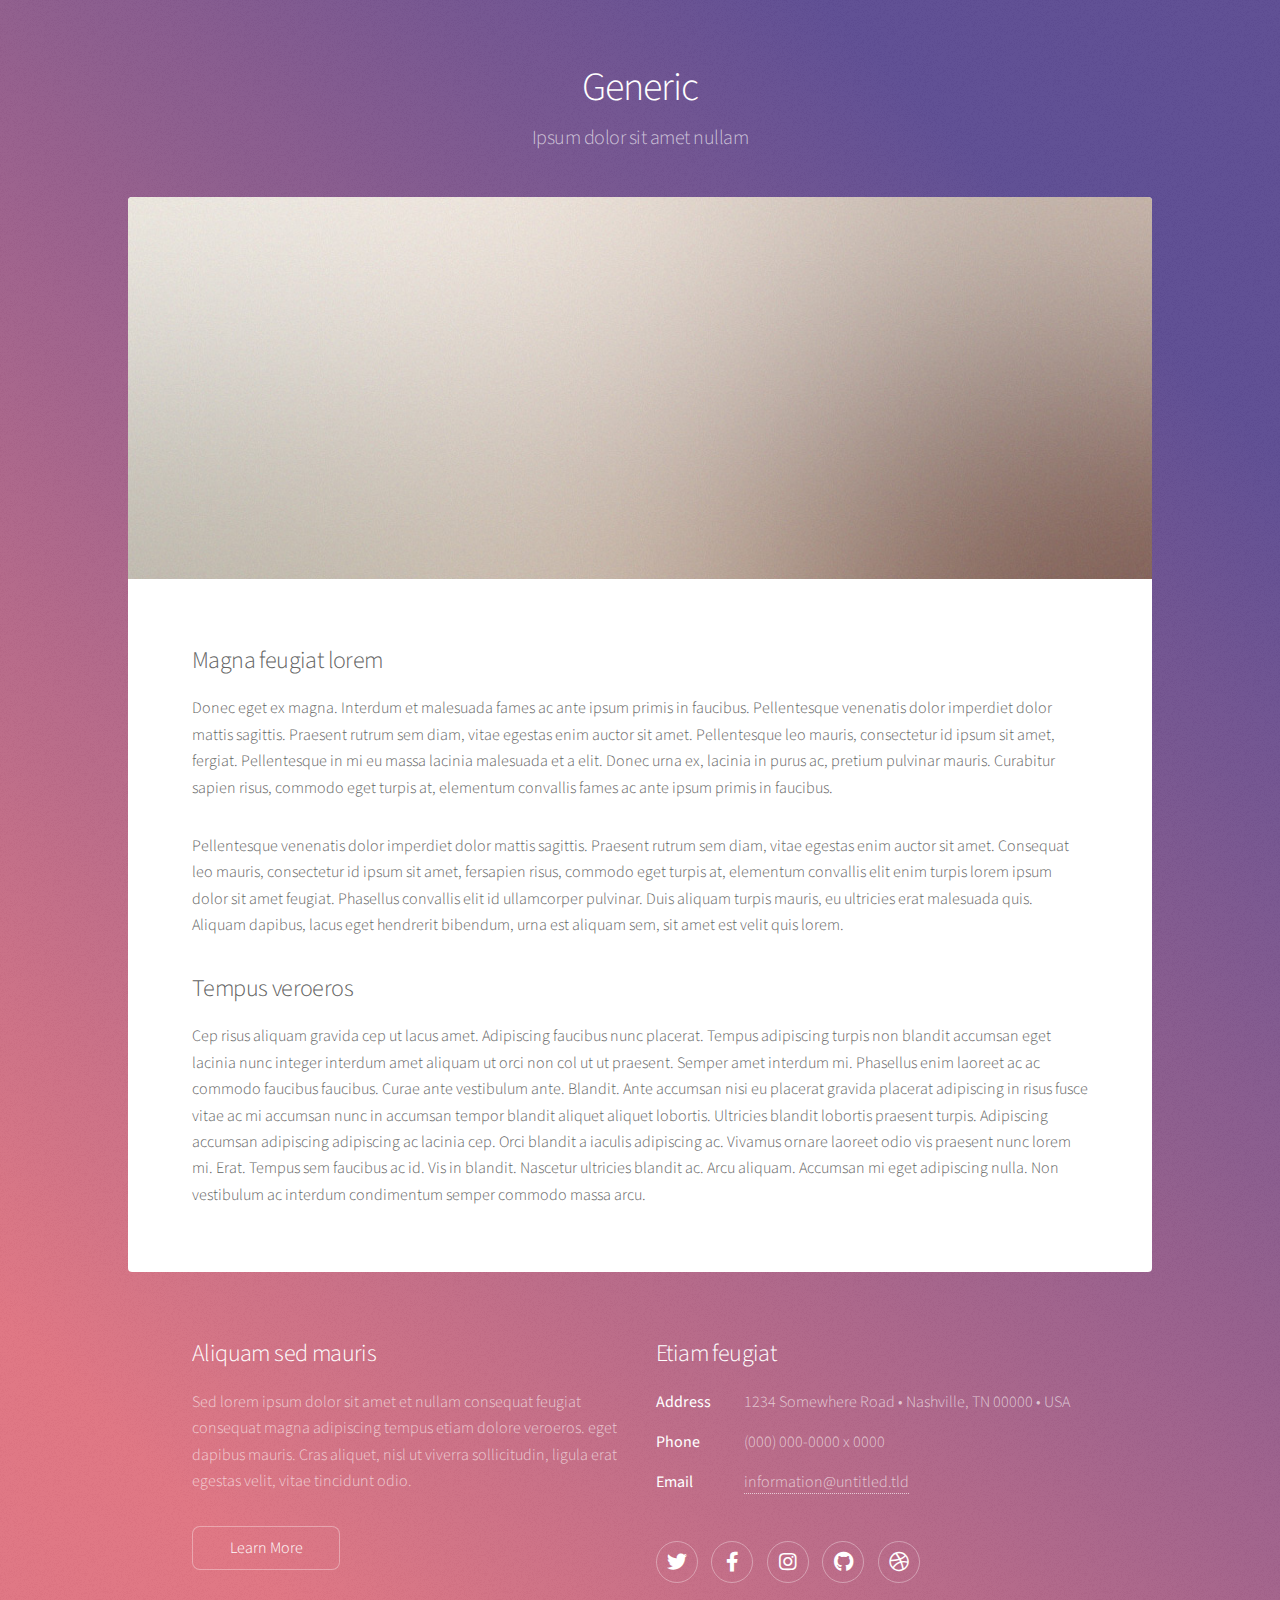
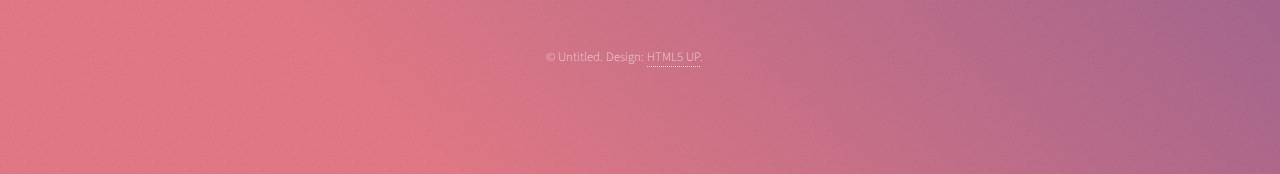
<file: src/main/resources/public/newBank/generic.html>
<!DOCTYPE HTML>
<!--
	Stellar by HTML5 UP
	html5up.net | @ajlkn
	Free for personal and commercial use under the CCA 3.0 license (html5up.net/license)
-->
<html>
	<head>
		<title>Generic - Stellar by HTML5 UP</title>
		<meta charset="utf-8" />
		<meta name="viewport" content="width=device-width, initial-scale=1, user-scalable=no" />
		<link rel="stylesheet" href="assets/css/main.css" />
		<noscript><link rel="stylesheet" href="assets/css/noscript.css" /></noscript>
	</head>
	<body class="is-preload">

		<!-- Wrapper -->
			<div id="wrapper">

				<!-- Header -->
					<header id="header">
						<h1>Generic</h1>
						<p>Ipsum dolor sit amet nullam</p>
					</header>

				<!-- Main -->
					<div id="main">

						<!-- Content -->
							<section id="content" class="main">
								<span class="image main"><img src="images/pic04.jpg" alt="" /></span>
								<h2>Magna feugiat lorem</h2>
								<p>Donec eget ex magna. Interdum et malesuada fames ac ante ipsum primis in faucibus. Pellentesque venenatis dolor imperdiet dolor mattis sagittis. Praesent rutrum sem diam, vitae egestas enim auctor sit amet. Pellentesque leo mauris, consectetur id ipsum sit amet, fergiat. Pellentesque in mi eu massa lacinia malesuada et a elit. Donec urna ex, lacinia in purus ac, pretium pulvinar mauris. Curabitur sapien risus, commodo eget turpis at, elementum convallis fames ac ante ipsum primis in faucibus.</p>
								<p>Pellentesque venenatis dolor imperdiet dolor mattis sagittis. Praesent rutrum sem diam, vitae egestas enim auctor sit amet. Consequat leo mauris, consectetur id ipsum sit amet, fersapien risus, commodo eget turpis at, elementum convallis elit enim turpis lorem ipsum dolor sit amet feugiat. Phasellus convallis elit id ullamcorper pulvinar. Duis aliquam turpis mauris, eu ultricies erat malesuada quis. Aliquam dapibus, lacus eget hendrerit bibendum, urna est aliquam sem, sit amet est velit quis lorem.</p>
								<h2>Tempus veroeros</h2>
								<p>Cep risus aliquam gravida cep ut lacus amet. Adipiscing faucibus nunc placerat. Tempus adipiscing turpis non blandit accumsan eget lacinia nunc integer interdum amet aliquam ut orci non col ut ut praesent. Semper amet interdum mi. Phasellus enim laoreet ac ac commodo faucibus faucibus. Curae ante vestibulum ante. Blandit. Ante accumsan nisi eu placerat gravida placerat adipiscing in risus fusce vitae ac mi accumsan nunc in accumsan tempor blandit aliquet aliquet lobortis. Ultricies blandit lobortis praesent turpis. Adipiscing accumsan adipiscing adipiscing ac lacinia cep. Orci blandit a iaculis adipiscing ac. Vivamus ornare laoreet odio vis praesent nunc lorem mi. Erat. Tempus sem faucibus ac id. Vis in blandit. Nascetur ultricies blandit ac. Arcu aliquam. Accumsan mi eget adipiscing nulla. Non vestibulum ac interdum condimentum semper commodo massa arcu.</p>
							</section>

					</div>

				<!-- Footer -->
					<footer id="footer">
						<section>
							<h2>Aliquam sed mauris</h2>
							<p>Sed lorem ipsum dolor sit amet et nullam consequat feugiat consequat magna adipiscing tempus etiam dolore veroeros. eget dapibus mauris. Cras aliquet, nisl ut viverra sollicitudin, ligula erat egestas velit, vitae tincidunt odio.</p>
							<ul class="actions">
								<li><a href="#" class="button">Learn More</a></li>
							</ul>
						</section>
						<section>
							<h2>Etiam feugiat</h2>
							<dl class="alt">
								<dt>Address</dt>
								<dd>1234 Somewhere Road &bull; Nashville, TN 00000 &bull; USA</dd>
								<dt>Phone</dt>
								<dd>(000) 000-0000 x 0000</dd>
								<dt>Email</dt>
								<dd><a href="#">information@untitled.tld</a></dd>
							</dl>
							<ul class="icons">
								<li><a href="#" class="icon brands fa-twitter alt"><span class="label">Twitter</span></a></li>
								<li><a href="#" class="icon brands fa-facebook-f alt"><span class="label">Facebook</span></a></li>
								<li><a href="#" class="icon brands fa-instagram alt"><span class="label">Instagram</span></a></li>
								<li><a href="#" class="icon brands fa-github alt"><span class="label">GitHub</span></a></li>
								<li><a href="#" class="icon brands fa-dribbble alt"><span class="label">Dribbble</span></a></li>
							</ul>
						</section>
						<p class="copyright">&copy; Untitled. Design: <a href="https://html5up.net">HTML5 UP</a>.</p>
					</footer>

			</div>

		<!-- Scripts -->
			<script src="assets/js/jquery.min.js"></script>
			<script src="assets/js/jquery.scrollex.min.js"></script>
			<script src="assets/js/jquery.scrolly.min.js"></script>
			<script src="assets/js/browser.min.js"></script>
			<script src="assets/js/breakpoints.min.js"></script>
			<script src="assets/js/util.js"></script>
			<script src="assets/js/main.js"></script>

	</body>
</html>
</file>
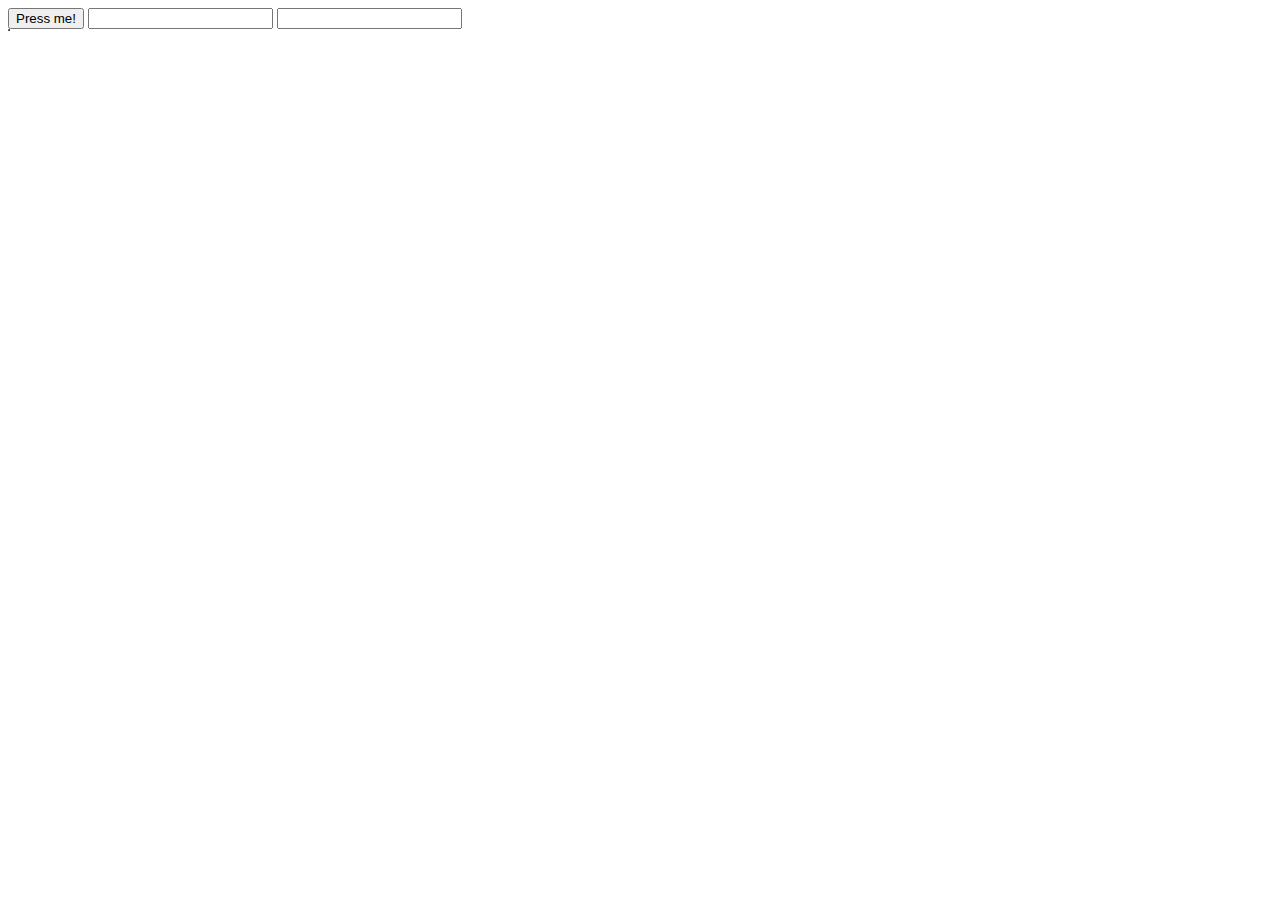
<file: src/main/resources/public/old/index_ylesanne.html>
<!DOCTYPE html>
<html lang="en">
<head>
    <meta charset="UTF-8">
    <title>Title</title>
</head>
<body>
    <button id="myButton">Press me!</button>
    <input id="myInput" type="number"/>
    <input id="myInput2" type="number"/>
    <table id="myTable" border="1">
    </table>
    <script>
        let myButton = document.getElementById("myButton");
        myButton.onclick = function(){
            let myInput = document.getElementById("myInput").value;
            let myInput2 = document.getElementById("myInput2").value;
            let myTable = document.getElementById("myTable");
            for(let j = 1; j <= myInput2; j++){
                let rowElement = document.createElement("tr");
                for(let i = 1; i <= myInput; i++){
                    let cellElement = document.createElement("td");
                    cellElement.innerText=i;
                    rowElement.append(cellElement);
                }
                myTable.append(rowElement);
            }
        }
        // Ülesanne nr 1: Luua nupp ja input väli
        // input väljale sisestatakse number
        // juhul kui vajutatakse nupule peab lisama tabelisse 1 rea
        // kus on nii mitu tulpa, kui sisestatud number
        // iga td sisu peab olema kui mitmes td ta on (1 -> n)

    </script>
</body>
</html>
</file>
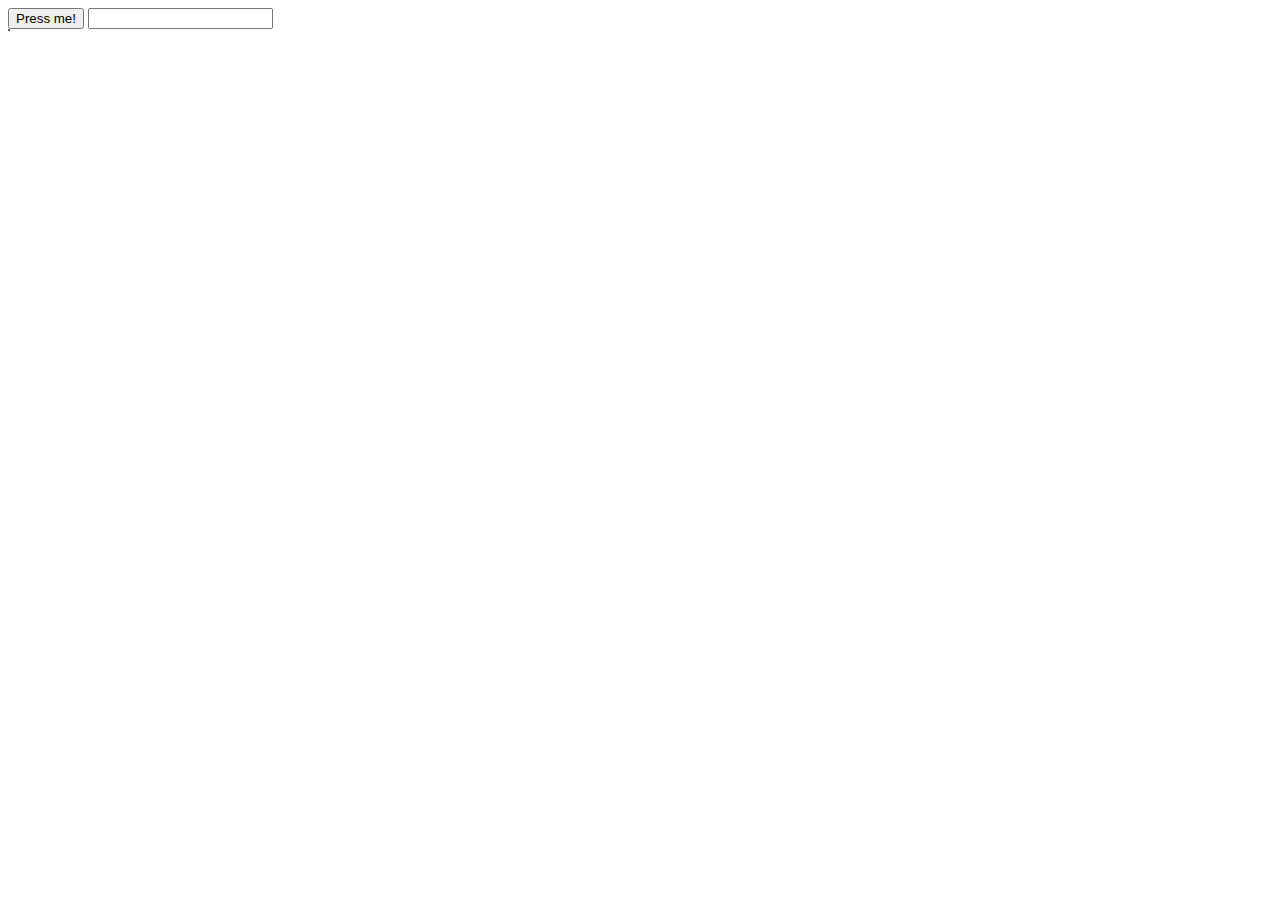
<file: src/main/resources/public/old/index_ylesanne2.html>
<!DOCTYPE html>
<html lang="en">
<head>
    <meta charset="UTF-8">
    <title>Title</title>
</head>
<body>
    <button id="myButton">Press me!</button>
    <input id="myInput" type="number"/>
    <table id="myTable" border="1">
    </table>
    <div id="content">

    </div>
    <script>
        fetch("http://localhost:8080/test_employees").then(
            function(result){
                console.log(result);
                return result.json();
            }
        ).then(
            function (result) {
                console.log(result);
                let table = document.getElementById("myTable");
                for(let i = 0; i < result.length; i++) {
                    let newRow = document.createElement("tr");
                    let newCell1 = document.createElement("td");
                    newCell1.innerText = result[i].firstName;
                    newRow.append(newCell1);
                    let newCell2 = document.createElement("td");
                    newCell2.innerText = result[i].lastName;
                    newRow.append(newCell2);
                    table.append(newRow)
                }
            }
        );
        // loe sisse number x ja trüki välja x esimest fibonacci arvu
    </script>
</body>
</html>
</file>
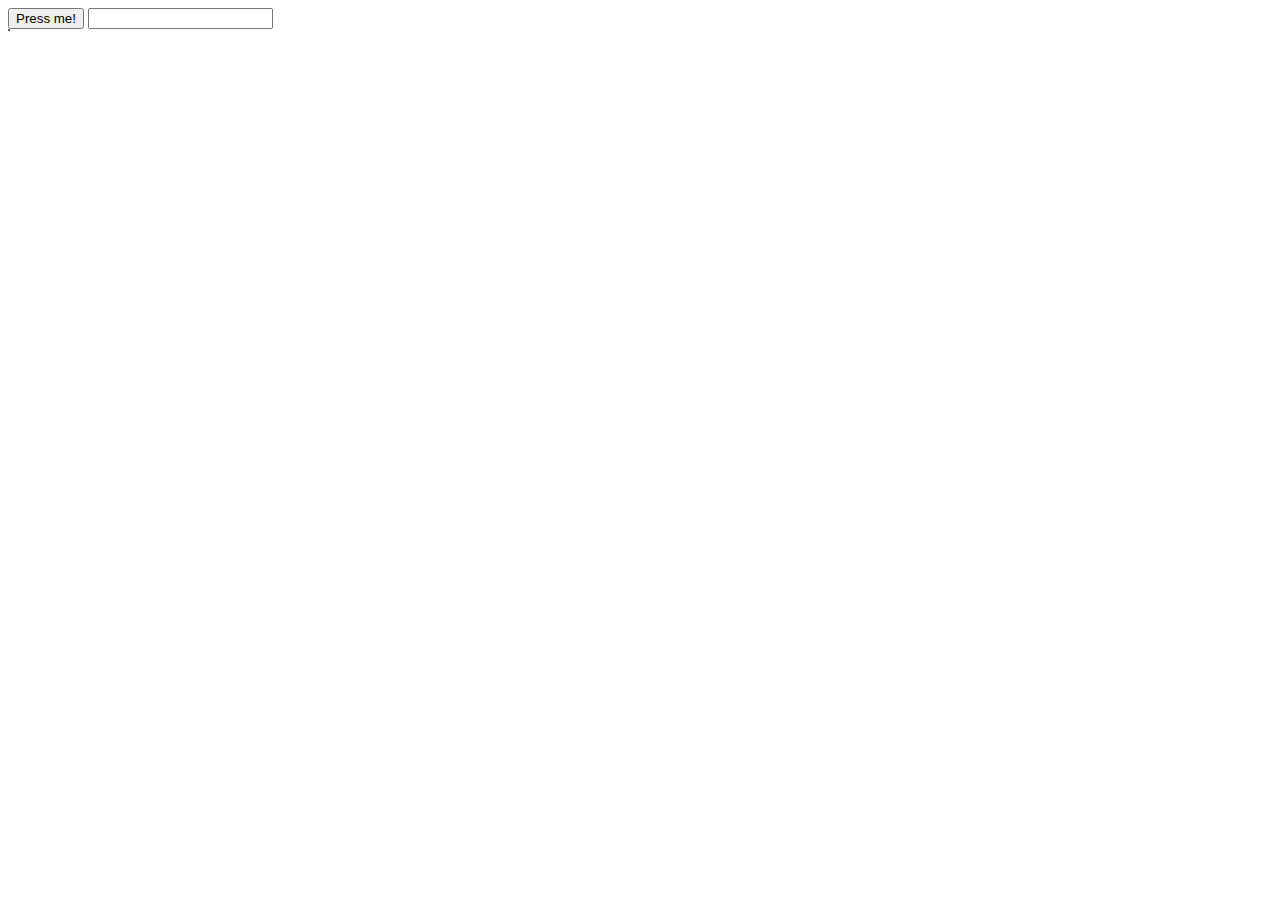
<file: src/main/resources/public/old/index_ylesanne3.html>
<!DOCTYPE html>
<html lang="en">
<head>
    <meta charset="UTF-8">
    <title>Title</title>
</head>
<body>
    <button id="myButton">Press me!</button>
    <input id="myInput" />
    <table id="myTable" border="1">
    </table>
    <div id="content">

    </div>
    <script>
        let myButton = document.getElementById("myButton");
        myButton.onclick = function(){
            let myInput = document.getElementById("myInput");
            fetch("http://localhost:8080/test_string?test_string="+myInput.value).then(
                function(result){
                    console.log(result);
                    return result.text();
                }
            ).then(
                function (result) {
                    let a = document.getElementById("content");
                    a.innerHTML=result;
                }
            );
        }
    </script>
</body>
</html>
</file>
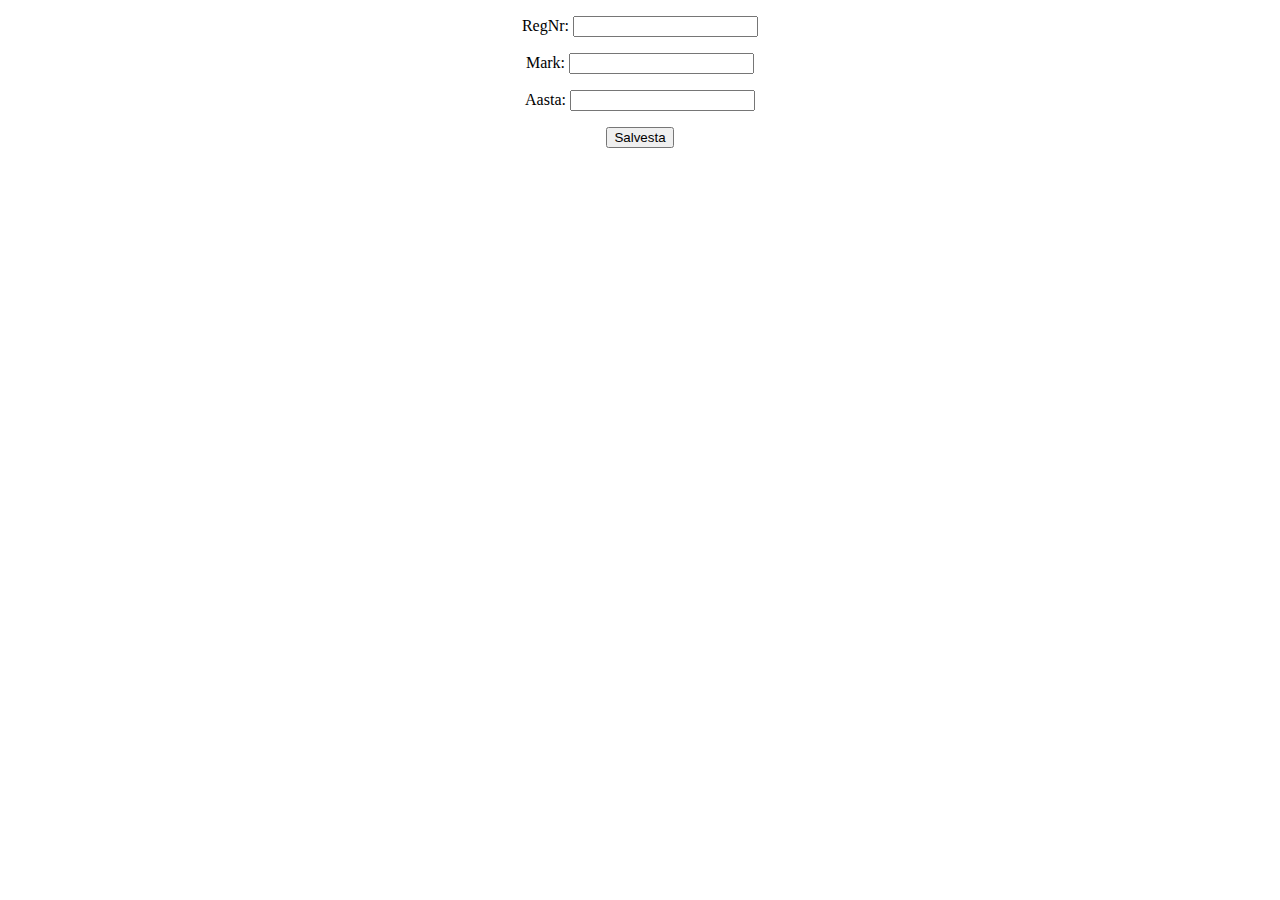
<file: src/main/resources/public/old/test.html>
<!DOCTYPE html>
<html lang="en">
<head>
    <meta charset="UTF-8">
    <title>Title</title>
</head>
<body>
<div style="text-align: center">
    <p>
        RegNr: <input id="regNr">
    </p>
    <p>
        Mark: <input id="brand"/>
    </p>
    <p>
        Aasta: <input id="year"/>
    </p>
    <button id="saveCarButton">Salvesta</button>

    <script>
        // TODO
    </script>
</div>
</body>
</html>
</file>
<file: src/main/resources/public/css/style.css>
body {background-color: #a15b5b;}
h1 {color: #766a6a;}
p.test {color: #2d061a;}
</file>
<file: src/main/resources/public/newBank/assets/css/noscript.css>
/*
	Stellar by HTML5 UP
	html5up.net | @ajlkn
	Free for personal and commercial use under the CCA 3.0 license (html5up.net/license)
*/

/* Header */

	body.is-preload #header.alt > * {
		opacity: 1;
	}

	body.is-preload #header.alt .logo {
		-moz-transform: none;
		-webkit-transform: none;
		-ms-transform: none;
		transform: none;
	}
</file>
<file: src/main/resources/public/newBank/assets/css/main.css>
@import url(fontawesome-all.min.css);
@import 'https://fonts.googleapis.com/css?family=Source+Sans+Pro:300,400';

/*
	Stellar by HTML5 UP
	html5up.net | @ajlkn
	Free for personal and commercial use under the CCA 3.0 license (html5up.net/license)
*/

html, body, div, span, applet, object,
iframe, h1, h2, h3, h4, h5, h6, p, blockquote,
pre, a, abbr, acronym, address, big, cite,
code, del, dfn, em, img, ins, kbd, q, s, samp,
small, strike, strong, sub, sup, tt, var, b,
u, i, center, dl, dt, dd, ol, ul, li, fieldset,
form, label, legend, table, caption, tbody,
tfoot, thead, tr, th, td, article, aside,
canvas, details, embed, figure, figcaption,
footer, header, hgroup, menu, nav, output, ruby,
section, summary, time, mark, audio, video {
	margin: 0;
	padding: 0;
	border: 0;
	font-size: 100%;
	font: inherit;
	vertical-align: baseline;}

article, aside, details, figcaption, figure,
footer, header, hgroup, menu, nav, section {
	display: block;}

body {
	line-height: 1;
}

ol, ul {
	list-style: none;
}

blockquote, q {
	quotes: none;
}

	blockquote:before, blockquote:after, q:before, q:after {
		content: '';
		content: none;
	}

table {
	border-collapse: collapse;
	border-spacing: 0;
}

body {
	-webkit-text-size-adjust: none;
}

mark {
	background-color: transparent;
	color: inherit;
}

input::-moz-focus-inner {
	border: 0;
	padding: 0;
}

input, select, textarea {
	-moz-appearance: none;
	-webkit-appearance: none;
	-ms-appearance: none;
	appearance: none;
}

/* Basic */

	@-ms-viewport {
		width: device-width;
	}

	body {
		-ms-overflow-style: scrollbar;
	}

	@media screen and (max-width: 480px) {

		html, body {
			min-width: 320px;
		}

	}

	html {
		box-sizing: border-box;
	}

	*, *:before, *:after {
		box-sizing: inherit;
	}

	body {
		background-color: #935d8c;
		background-image: url("images/overlay.png"), -moz-linear-gradient(45deg, #e37682 15%, #5f4d93 85%);
		background-image: url("images/overlay.png"), -webkit-linear-gradient(45deg, #e37682 15%, #5f4d93 85%);
		background-image: url("images/overlay.png"), -ms-linear-gradient(45deg, #e37682 15%, #5f4d93 85%);
		background-image: url("images/overlay.png"), linear-gradient(45deg, #e37682 15%, #5f4d93 85%);
	}

		body.is-preload *, body.is-preload *:before, body.is-preload *:after {
			-moz-animation: none !important;
			-webkit-animation: none !important;
			-ms-animation: none !important;
			animation: none !important;
			-moz-transition: none !important;
			-webkit-transition: none !important;
			-ms-transition: none !important;
			transition: none !important;
		}

/* Type */

	body {
		background-color: #935d8c;
		color: rgba(255, 255, 255, 0.65);
	}

	body, input, select, textarea {
		font-family: "Source Sans Pro", Helvetica, sans-serif;
		font-size: 17pt;
		font-weight: 300;
		line-height: 1.65;
	}

		@media screen and (max-width: 1680px) {

			body, input, select, textarea {
				font-size: 14pt;
			}

		}

		@media screen and (max-width: 1280px) {

			body, input, select, textarea {
				font-size: 12pt;
			}

		}

		@media screen and (max-width: 360px) {

			body, input, select, textarea {
				font-size: 11pt;
			}

		}

	a {
		-moz-transition: color 0.2s ease, border-bottom 0.2s ease;
		-webkit-transition: color 0.2s ease, border-bottom 0.2s ease;
		-ms-transition: color 0.2s ease, border-bottom 0.2s ease;
		transition: color 0.2s ease, border-bottom 0.2s ease;
		text-decoration: none;
		border-bottom: dotted 1px;
		color: inherit;
	}

		a:hover {
			border-bottom-color: transparent;
		}

	strong, b {
		font-weight: 400;
	}

	em, i {
		font-style: italic;
	}

	p {
		margin: 0 0 2em 0;
	}

		p.content {
			-moz-columns: 20em 2;
			-webkit-columns: 20em 2;
			-ms-columns: 20em 2;
			columns: 20em 2;
			-moz-column-gap: 2em;
			-webkit-column-gap: 2em;
			-ms-column-gap: 2em;
			column-gap: 2em;
			text-align: justify;
		}

	h1, h2, h3, h4, h5, h6 {
		font-weight: 300;
		line-height: 1.5;
		margin: 0 0 0.7em 0;
		letter-spacing: -0.025em;
	}

		h1 a, h2 a, h3 a, h4 a, h5 a, h6 a {
			color: inherit;
			text-decoration: none;
		}

	h1 {
		font-size: 2.5em;
		line-height: 1.2;
	}

	h2 {
		font-size: 1.5em;
	}

	h3 {
		font-size: 1.25em;
	}

	h4 {
		font-size: 1.1em;
	}

	h5 {
		font-size: 0.9em;
	}

	h6 {
		font-size: 0.7em;
	}

	@media screen and (max-width: 736px) {

		h1 {
			font-size: 2em;
		}

	}

	sub {
		font-size: 0.8em;
		position: relative;
		top: 0.5em;
	}

	sup {
		font-size: 0.8em;
		position: relative;
		top: -0.5em;
	}

	blockquote {
		border-left: solid 4px;
		font-style: italic;
		margin: 0 0 2em 0;
		padding: 0.5em 0 0.5em 2em;
	}

	code {
		border-radius: 8px;
		border: solid 1px;
		font-family: "Courier New", monospace;
		font-size: 0.9em;
		margin: 0 0.25em;
		padding: 0.25em 0.65em;
	}

	pre {
		-webkit-overflow-scrolling: touch;
		font-family: "Courier New", monospace;
		font-size: 0.9em;
		margin: 0 0 2em 0;
	}

		pre code {
			display: block;
			line-height: 1.75;
			padding: 1em 1.5em;
			overflow-x: auto;
		}

	hr {
		border: 0;
		border-bottom: solid 1px;
		margin: 2em 0;
	}

		hr.major {
			margin: 3em 0;
		}

	.align-left {
		text-align: left;
	}

	.align-center {
		text-align: center;
	}

	.align-right {
		text-align: right;
	}

	input, select, textarea {
		color: #ffffff;
	}

	a:hover {
		color: #ffffff;
	}

	strong, b {
		color: #ffffff;
	}

	h1, h2, h3, h4, h5, h6 {
		color: #ffffff;
	}

	blockquote {
		border-left-color: rgba(255, 255, 255, 0.35);
	}

	code {
		background: rgba(255, 255, 255, 0.075);
		border-color: rgba(255, 255, 255, 0.35);
	}

	hr {
		border-bottom-color: rgba(255, 255, 255, 0.35);
	}

/* Row */

	.row {
		display: flex;
		flex-wrap: wrap;
		box-sizing: border-box;
		align-items: stretch;
	}

		.row > * {
			box-sizing: border-box;
		}

		.row.gtr-uniform > * > :last-child {
			margin-bottom: 0;
		}

		.row.aln-left {
			justify-content: flex-start;
		}

		.row.aln-center {
			justify-content: center;
		}

		.row.aln-right {
			justify-content: flex-end;
		}

		.row.aln-top {
			align-items: flex-start;
		}

		.row.aln-middle {
			align-items: center;
		}

		.row.aln-bottom {
			align-items: flex-end;
		}

		.row > .imp {
			order: -1;
		}

		.row > .col-1 {
			width: 8.33333%;
		}

		.row > .off-1 {
			margin-left: 8.33333%;
		}

		.row > .col-2 {
			width: 16.66667%;
		}

		.row > .off-2 {
			margin-left: 16.66667%;
		}

		.row > .col-3 {
			width: 25%;
		}

		.row > .off-3 {
			margin-left: 25%;
		}

		.row > .col-4 {
			width: 33.33333%;
		}

		.row > .off-4 {
			margin-left: 33.33333%;
		}

		.row > .col-5 {
			width: 41.66667%;
		}

		.row > .off-5 {
			margin-left: 41.66667%;
		}

		.row > .col-6 {
			width: 50%;
		}

		.row > .off-6 {
			margin-left: 50%;
		}

		.row > .col-7 {
			width: 58.33333%;
		}

		.row > .off-7 {
			margin-left: 58.33333%;
		}

		.row > .col-8 {
			width: 66.66667%;
		}

		.row > .off-8 {
			margin-left: 66.66667%;
		}

		.row > .col-9 {
			width: 75%;
		}

		.row > .off-9 {
			margin-left: 75%;
		}

		.row > .col-10 {
			width: 83.33333%;
		}

		.row > .off-10 {
			margin-left: 83.33333%;
		}

		.row > .col-11 {
			width: 91.66667%;
		}

		.row > .off-11 {
			margin-left: 91.66667%;
		}

		.row > .col-12 {
			width: 100%;
		}

		.row > .off-12 {
			margin-left: 100%;
		}

		.row.gtr-0 {
			margin-top: 0;
			margin-left: 0em;
		}

			.row.gtr-0 > * {
				padding: 0 0 0 0em;
			}

			.row.gtr-0.gtr-uniform {
				margin-top: 0em;
			}

				.row.gtr-0.gtr-uniform > * {
					padding-top: 0em;
				}

		.row.gtr-25 {
			margin-top: 0;
			margin-left: -0.375em;
		}

			.row.gtr-25 > * {
				padding: 0 0 0 0.375em;
			}

			.row.gtr-25.gtr-uniform {
				margin-top: -0.375em;
			}

				.row.gtr-25.gtr-uniform > * {
					padding-top: 0.375em;
				}

		.row.gtr-50 {
			margin-top: 0;
			margin-left: -0.75em;
		}

			.row.gtr-50 > * {
				padding: 0 0 0 0.75em;
			}

			.row.gtr-50.gtr-uniform {
				margin-top: -0.75em;
			}

				.row.gtr-50.gtr-uniform > * {
					padding-top: 0.75em;
				}

		.row {
			margin-top: 0;
			margin-left: -1.5em;
		}

			.row > * {
				padding: 0 0 0 1.5em;
			}

			.row.gtr-uniform {
				margin-top: -1.5em;
			}

				.row.gtr-uniform > * {
					padding-top: 1.5em;
				}

		.row.gtr-150 {
			margin-top: 0;
			margin-left: -2.25em;
		}

			.row.gtr-150 > * {
				padding: 0 0 0 2.25em;
			}

			.row.gtr-150.gtr-uniform {
				margin-top: -2.25em;
			}

				.row.gtr-150.gtr-uniform > * {
					padding-top: 2.25em;
				}

		.row.gtr-200 {
			margin-top: 0;
			margin-left: -3em;
		}

			.row.gtr-200 > * {
				padding: 0 0 0 3em;
			}

			.row.gtr-200.gtr-uniform {
				margin-top: -3em;
			}

				.row.gtr-200.gtr-uniform > * {
					padding-top: 3em;
				}

		@media screen and (max-width: 1680px) {

			.row {
				display: flex;
				flex-wrap: wrap;
				box-sizing: border-box;
				align-items: stretch;
			}

				.row > * {
					box-sizing: border-box;
				}

				.row.gtr-uniform > * > :last-child {
					margin-bottom: 0;
				}

				.row.aln-left {
					justify-content: flex-start;
				}

				.row.aln-center {
					justify-content: center;
				}

				.row.aln-right {
					justify-content: flex-end;
				}

				.row.aln-top {
					align-items: flex-start;
				}

				.row.aln-middle {
					align-items: center;
				}

				.row.aln-bottom {
					align-items: flex-end;
				}

				.row > .imp-xlarge {
					order: -1;
				}

				.row > .col-1-xlarge {
					width: 8.33333%;
				}

				.row > .off-1-xlarge {
					margin-left: 8.33333%;
				}

				.row > .col-2-xlarge {
					width: 16.66667%;
				}

				.row > .off-2-xlarge {
					margin-left: 16.66667%;
				}

				.row > .col-3-xlarge {
					width: 25%;
				}

				.row > .off-3-xlarge {
					margin-left: 25%;
				}

				.row > .col-4-xlarge {
					width: 33.33333%;
				}

				.row > .off-4-xlarge {
					margin-left: 33.33333%;
				}

				.row > .col-5-xlarge {
					width: 41.66667%;
				}

				.row > .off-5-xlarge {
					margin-left: 41.66667%;
				}

				.row > .col-6-xlarge {
					width: 50%;
				}

				.row > .off-6-xlarge {
					margin-left: 50%;
				}

				.row > .col-7-xlarge {
					width: 58.33333%;
				}

				.row > .off-7-xlarge {
					margin-left: 58.33333%;
				}

				.row > .col-8-xlarge {
					width: 66.66667%;
				}

				.row > .off-8-xlarge {
					margin-left: 66.66667%;
				}

				.row > .col-9-xlarge {
					width: 75%;
				}

				.row > .off-9-xlarge {
					margin-left: 75%;
				}

				.row > .col-10-xlarge {
					width: 83.33333%;
				}

				.row > .off-10-xlarge {
					margin-left: 83.33333%;
				}

				.row > .col-11-xlarge {
					width: 91.66667%;
				}

				.row > .off-11-xlarge {
					margin-left: 91.66667%;
				}

				.row > .col-12-xlarge {
					width: 100%;
				}

				.row > .off-12-xlarge {
					margin-left: 100%;
				}

				.row.gtr-0 {
					margin-top: 0;
					margin-left: 0em;
				}

					.row.gtr-0 > * {
						padding: 0 0 0 0em;
					}

					.row.gtr-0.gtr-uniform {
						margin-top: 0em;
					}

						.row.gtr-0.gtr-uniform > * {
							padding-top: 0em;
						}

				.row.gtr-25 {
					margin-top: 0;
					margin-left: -0.375em;
				}

					.row.gtr-25 > * {
						padding: 0 0 0 0.375em;
					}

					.row.gtr-25.gtr-uniform {
						margin-top: -0.375em;
					}

						.row.gtr-25.gtr-uniform > * {
							padding-top: 0.375em;
						}

				.row.gtr-50 {
					margin-top: 0;
					margin-left: -0.75em;
				}

					.row.gtr-50 > * {
						padding: 0 0 0 0.75em;
					}

					.row.gtr-50.gtr-uniform {
						margin-top: -0.75em;
					}

						.row.gtr-50.gtr-uniform > * {
							padding-top: 0.75em;
						}

				.row {
					margin-top: 0;
					margin-left: -1.5em;
				}

					.row > * {
						padding: 0 0 0 1.5em;
					}

					.row.gtr-uniform {
						margin-top: -1.5em;
					}

						.row.gtr-uniform > * {
							padding-top: 1.5em;
						}

				.row.gtr-150 {
					margin-top: 0;
					margin-left: -2.25em;
				}

					.row.gtr-150 > * {
						padding: 0 0 0 2.25em;
					}

					.row.gtr-150.gtr-uniform {
						margin-top: -2.25em;
					}

						.row.gtr-150.gtr-uniform > * {
							padding-top: 2.25em;
						}

				.row.gtr-200 {
					margin-top: 0;
					margin-left: -3em;
				}

					.row.gtr-200 > * {
						padding: 0 0 0 3em;
					}

					.row.gtr-200.gtr-uniform {
						margin-top: -3em;
					}

						.row.gtr-200.gtr-uniform > * {
							padding-top: 3em;
						}

		}

		@media screen and (max-width: 1280px) {

			.row {
				display: flex;
				flex-wrap: wrap;
				box-sizing: border-box;
				align-items: stretch;
			}

				.row > * {
					box-sizing: border-box;
				}

				.row.gtr-uniform > * > :last-child {
					margin-bottom: 0;
				}

				.row.aln-left {
					justify-content: flex-start;
				}

				.row.aln-center {
					justify-content: center;
				}

				.row.aln-right {
					justify-content: flex-end;
				}

				.row.aln-top {
					align-items: flex-start;
				}

				.row.aln-middle {
					align-items: center;
				}

				.row.aln-bottom {
					align-items: flex-end;
				}

				.row > .imp-large {
					order: -1;
				}

				.row > .col-1-large {
					width: 8.33333%;
				}

				.row > .off-1-large {
					margin-left: 8.33333%;
				}

				.row > .col-2-large {
					width: 16.66667%;
				}

				.row > .off-2-large {
					margin-left: 16.66667%;
				}

				.row > .col-3-large {
					width: 25%;
				}

				.row > .off-3-large {
					margin-left: 25%;
				}

				.row > .col-4-large {
					width: 33.33333%;
				}

				.row > .off-4-large {
					margin-left: 33.33333%;
				}

				.row > .col-5-large {
					width: 41.66667%;
				}

				.row > .off-5-large {
					margin-left: 41.66667%;
				}

				.row > .col-6-large {
					width: 50%;
				}

				.row > .off-6-large {
					margin-left: 50%;
				}

				.row > .col-7-large {
					width: 58.33333%;
				}

				.row > .off-7-large {
					margin-left: 58.33333%;
				}

				.row > .col-8-large {
					width: 66.66667%;
				}

				.row > .off-8-large {
					margin-left: 66.66667%;
				}

				.row > .col-9-large {
					width: 75%;
				}

				.row > .off-9-large {
					margin-left: 75%;
				}

				.row > .col-10-large {
					width: 83.33333%;
				}

				.row > .off-10-large {
					margin-left: 83.33333%;
				}

				.row > .col-11-large {
					width: 91.66667%;
				}

				.row > .off-11-large {
					margin-left: 91.66667%;
				}

				.row > .col-12-large {
					width: 100%;
				}

				.row > .off-12-large {
					margin-left: 100%;
				}

				.row.gtr-0 {
					margin-top: 0;
					margin-left: 0em;
				}

					.row.gtr-0 > * {
						padding: 0 0 0 0em;
					}

					.row.gtr-0.gtr-uniform {
						margin-top: 0em;
					}

						.row.gtr-0.gtr-uniform > * {
							padding-top: 0em;
						}

				.row.gtr-25 {
					margin-top: 0;
					margin-left: -0.375em;
				}

					.row.gtr-25 > * {
						padding: 0 0 0 0.375em;
					}

					.row.gtr-25.gtr-uniform {
						margin-top: -0.375em;
					}

						.row.gtr-25.gtr-uniform > * {
							padding-top: 0.375em;
						}

				.row.gtr-50 {
					margin-top: 0;
					margin-left: -0.75em;
				}

					.row.gtr-50 > * {
						padding: 0 0 0 0.75em;
					}

					.row.gtr-50.gtr-uniform {
						margin-top: -0.75em;
					}

						.row.gtr-50.gtr-uniform > * {
							padding-top: 0.75em;
						}

				.row {
					margin-top: 0;
					margin-left: -1.5em;
				}

					.row > * {
						padding: 0 0 0 1.5em;
					}

					.row.gtr-uniform {
						margin-top: -1.5em;
					}

						.row.gtr-uniform > * {
							padding-top: 1.5em;
						}

				.row.gtr-150 {
					margin-top: 0;
					margin-left: -2.25em;
				}

					.row.gtr-150 > * {
						padding: 0 0 0 2.25em;
					}

					.row.gtr-150.gtr-uniform {
						margin-top: -2.25em;
					}

						.row.gtr-150.gtr-uniform > * {
							padding-top: 2.25em;
						}

				.row.gtr-200 {
					margin-top: 0;
					margin-left: -3em;
				}

					.row.gtr-200 > * {
						padding: 0 0 0 3em;
					}

					.row.gtr-200.gtr-uniform {
						margin-top: -3em;
					}

						.row.gtr-200.gtr-uniform > * {
							padding-top: 3em;
						}

		}

		@media screen and (max-width: 980px) {

			.row {
				display: flex;
				flex-wrap: wrap;
				box-sizing: border-box;
				align-items: stretch;
			}

				.row > * {
					box-sizing: border-box;
				}

				.row.gtr-uniform > * > :last-child {
					margin-bottom: 0;
				}

				.row.aln-left {
					justify-content: flex-start;
				}

				.row.aln-center {
					justify-content: center;
				}

				.row.aln-right {
					justify-content: flex-end;
				}

				.row.aln-top {
					align-items: flex-start;
				}

				.row.aln-middle {
					align-items: center;
				}

				.row.aln-bottom {
					align-items: flex-end;
				}

				.row > .imp-medium {
					order: -1;
				}

				.row > .col-1-medium {
					width: 8.33333%;
				}

				.row > .off-1-medium {
					margin-left: 8.33333%;
				}

				.row > .col-2-medium {
					width: 16.66667%;
				}

				.row > .off-2-medium {
					margin-left: 16.66667%;
				}

				.row > .col-3-medium {
					width: 25%;
				}

				.row > .off-3-medium {
					margin-left: 25%;
				}

				.row > .col-4-medium {
					width: 33.33333%;
				}

				.row > .off-4-medium {
					margin-left: 33.33333%;
				}

				.row > .col-5-medium {
					width: 41.66667%;
				}

				.row > .off-5-medium {
					margin-left: 41.66667%;
				}

				.row > .col-6-medium {
					width: 50%;
				}

				.row > .off-6-medium {
					margin-left: 50%;
				}

				.row > .col-7-medium {
					width: 58.33333%;
				}

				.row > .off-7-medium {
					margin-left: 58.33333%;
				}

				.row > .col-8-medium {
					width: 66.66667%;
				}

				.row > .off-8-medium {
					margin-left: 66.66667%;
				}

				.row > .col-9-medium {
					width: 75%;
				}

				.row > .off-9-medium {
					margin-left: 75%;
				}

				.row > .col-10-medium {
					width: 83.33333%;
				}

				.row > .off-10-medium {
					margin-left: 83.33333%;
				}

				.row > .col-11-medium {
					width: 91.66667%;
				}

				.row > .off-11-medium {
					margin-left: 91.66667%;
				}

				.row > .col-12-medium {
					width: 100%;
				}

				.row > .off-12-medium {
					margin-left: 100%;
				}

				.row.gtr-0 {
					margin-top: 0;
					margin-left: 0em;
				}

					.row.gtr-0 > * {
						padding: 0 0 0 0em;
					}

					.row.gtr-0.gtr-uniform {
						margin-top: 0em;
					}

						.row.gtr-0.gtr-uniform > * {
							padding-top: 0em;
						}

				.row.gtr-25 {
					margin-top: 0;
					margin-left: -0.375em;
				}

					.row.gtr-25 > * {
						padding: 0 0 0 0.375em;
					}

					.row.gtr-25.gtr-uniform {
						margin-top: -0.375em;
					}

						.row.gtr-25.gtr-uniform > * {
							padding-top: 0.375em;
						}

				.row.gtr-50 {
					margin-top: 0;
					margin-left: -0.75em;
				}

					.row.gtr-50 > * {
						padding: 0 0 0 0.75em;
					}

					.row.gtr-50.gtr-uniform {
						margin-top: -0.75em;
					}

						.row.gtr-50.gtr-uniform > * {
							padding-top: 0.75em;
						}

				.row {
					margin-top: 0;
					margin-left: -1.5em;
				}

					.row > * {
						padding: 0 0 0 1.5em;
					}

					.row.gtr-uniform {
						margin-top: -1.5em;
					}

						.row.gtr-uniform > * {
							padding-top: 1.5em;
						}

				.row.gtr-150 {
					margin-top: 0;
					margin-left: -2.25em;
				}

					.row.gtr-150 > * {
						padding: 0 0 0 2.25em;
					}

					.row.gtr-150.gtr-uniform {
						margin-top: -2.25em;
					}

						.row.gtr-150.gtr-uniform > * {
							padding-top: 2.25em;
						}

				.row.gtr-200 {
					margin-top: 0;
					margin-left: -3em;
				}

					.row.gtr-200 > * {
						padding: 0 0 0 3em;
					}

					.row.gtr-200.gtr-uniform {
						margin-top: -3em;
					}

						.row.gtr-200.gtr-uniform > * {
							padding-top: 3em;
						}

		}

		@media screen and (max-width: 736px) {

			.row {
				display: flex;
				flex-wrap: wrap;
				box-sizing: border-box;
				align-items: stretch;
			}

				.row > * {
					box-sizing: border-box;
				}

				.row.gtr-uniform > * > :last-child {
					margin-bottom: 0;
				}

				.row.aln-left {
					justify-content: flex-start;
				}

				.row.aln-center {
					justify-content: center;
				}

				.row.aln-right {
					justify-content: flex-end;
				}

				.row.aln-top {
					align-items: flex-start;
				}

				.row.aln-middle {
					align-items: center;
				}

				.row.aln-bottom {
					align-items: flex-end;
				}

				.row > .imp-small {
					order: -1;
				}

				.row > .col-1-small {
					width: 8.33333%;
				}

				.row > .off-1-small {
					margin-left: 8.33333%;
				}

				.row > .col-2-small {
					width: 16.66667%;
				}

				.row > .off-2-small {
					margin-left: 16.66667%;
				}

				.row > .col-3-small {
					width: 25%;
				}

				.row > .off-3-small {
					margin-left: 25%;
				}

				.row > .col-4-small {
					width: 33.33333%;
				}

				.row > .off-4-small {
					margin-left: 33.33333%;
				}

				.row > .col-5-small {
					width: 41.66667%;
				}

				.row > .off-5-small {
					margin-left: 41.66667%;
				}

				.row > .col-6-small {
					width: 50%;
				}

				.row > .off-6-small {
					margin-left: 50%;
				}

				.row > .col-7-small {
					width: 58.33333%;
				}

				.row > .off-7-small {
					margin-left: 58.33333%;
				}

				.row > .col-8-small {
					width: 66.66667%;
				}

				.row > .off-8-small {
					margin-left: 66.66667%;
				}

				.row > .col-9-small {
					width: 75%;
				}

				.row > .off-9-small {
					margin-left: 75%;
				}

				.row > .col-10-small {
					width: 83.33333%;
				}

				.row > .off-10-small {
					margin-left: 83.33333%;
				}

				.row > .col-11-small {
					width: 91.66667%;
				}

				.row > .off-11-small {
					margin-left: 91.66667%;
				}

				.row > .col-12-small {
					width: 100%;
				}

				.row > .off-12-small {
					margin-left: 100%;
				}

				.row.gtr-0 {
					margin-top: 0;
					margin-left: 0em;
				}

					.row.gtr-0 > * {
						padding: 0 0 0 0em;
					}

					.row.gtr-0.gtr-uniform {
						margin-top: 0em;
					}

						.row.gtr-0.gtr-uniform > * {
							padding-top: 0em;
						}

				.row.gtr-25 {
					margin-top: 0;
					margin-left: -0.25em;
				}

					.row.gtr-25 > * {
						padding: 0 0 0 0.25em;
					}

					.row.gtr-25.gtr-uniform {
						margin-top: -0.25em;
					}

						.row.gtr-25.gtr-uniform > * {
							padding-top: 0.25em;
						}

				.row.gtr-50 {
					margin-top: 0;
					margin-left: -0.5em;
				}

					.row.gtr-50 > * {
						padding: 0 0 0 0.5em;
					}

					.row.gtr-50.gtr-uniform {
						margin-top: -0.5em;
					}

						.row.gtr-50.gtr-uniform > * {
							padding-top: 0.5em;
						}

				.row {
					margin-top: 0;
					margin-left: -1em;
				}

					.row > * {
						padding: 0 0 0 1em;
					}

					.row.gtr-uniform {
						margin-top: -1em;
					}

						.row.gtr-uniform > * {
							padding-top: 1em;
						}

				.row.gtr-150 {
					margin-top: 0;
					margin-left: -1.5em;
				}

					.row.gtr-150 > * {
						padding: 0 0 0 1.5em;
					}

					.row.gtr-150.gtr-uniform {
						margin-top: -1.5em;
					}

						.row.gtr-150.gtr-uniform > * {
							padding-top: 1.5em;
						}

				.row.gtr-200 {
					margin-top: 0;
					margin-left: -2em;
				}

					.row.gtr-200 > * {
						padding: 0 0 0 2em;
					}

					.row.gtr-200.gtr-uniform {
						margin-top: -2em;
					}

						.row.gtr-200.gtr-uniform > * {
							padding-top: 2em;
						}

		}

		@media screen and (max-width: 480px) {

			.row {
				display: flex;
				flex-wrap: wrap;
				box-sizing: border-box;
				align-items: stretch;
			}

				.row > * {
					box-sizing: border-box;
				}

				.row.gtr-uniform > * > :last-child {
					margin-bottom: 0;
				}

				.row.aln-left {
					justify-content: flex-start;
				}

				.row.aln-center {
					justify-content: center;
				}

				.row.aln-right {
					justify-content: flex-end;
				}

				.row.aln-top {
					align-items: flex-start;
				}

				.row.aln-middle {
					align-items: center;
				}

				.row.aln-bottom {
					align-items: flex-end;
				}

				.row > .imp-xsmall {
					order: -1;
				}

				.row > .col-1-xsmall {
					width: 8.33333%;
				}

				.row > .off-1-xsmall {
					margin-left: 8.33333%;
				}

				.row > .col-2-xsmall {
					width: 16.66667%;
				}

				.row > .off-2-xsmall {
					margin-left: 16.66667%;
				}

				.row > .col-3-xsmall {
					width: 25%;
				}

				.row > .off-3-xsmall {
					margin-left: 25%;
				}

				.row > .col-4-xsmall {
					width: 33.33333%;
				}

				.row > .off-4-xsmall {
					margin-left: 33.33333%;
				}

				.row > .col-5-xsmall {
					width: 41.66667%;
				}

				.row > .off-5-xsmall {
					margin-left: 41.66667%;
				}

				.row > .col-6-xsmall {
					width: 50%;
				}

				.row > .off-6-xsmall {
					margin-left: 50%;
				}

				.row > .col-7-xsmall {
					width: 58.33333%;
				}

				.row > .off-7-xsmall {
					margin-left: 58.33333%;
				}

				.row > .col-8-xsmall {
					width: 66.66667%;
				}

				.row > .off-8-xsmall {
					margin-left: 66.66667%;
				}

				.row > .col-9-xsmall {
					width: 75%;
				}

				.row > .off-9-xsmall {
					margin-left: 75%;
				}

				.row > .col-10-xsmall {
					width: 83.33333%;
				}

				.row > .off-10-xsmall {
					margin-left: 83.33333%;
				}

				.row > .col-11-xsmall {
					width: 91.66667%;
				}

				.row > .off-11-xsmall {
					margin-left: 91.66667%;
				}

				.row > .col-12-xsmall {
					width: 100%;
				}

				.row > .off-12-xsmall {
					margin-left: 100%;
				}

				.row.gtr-0 {
					margin-top: 0;
					margin-left: 0em;
				}

					.row.gtr-0 > * {
						padding: 0 0 0 0em;
					}

					.row.gtr-0.gtr-uniform {
						margin-top: 0em;
					}

						.row.gtr-0.gtr-uniform > * {
							padding-top: 0em;
						}

				.row.gtr-25 {
					margin-top: 0;
					margin-left: -0.3125em;
				}

					.row.gtr-25 > * {
						padding: 0 0 0 0.3125em;
					}

					.row.gtr-25.gtr-uniform {
						margin-top: -0.3125em;
					}

						.row.gtr-25.gtr-uniform > * {
							padding-top: 0.3125em;
						}

				.row.gtr-50 {
					margin-top: 0;
					margin-left: -0.625em;
				}

					.row.gtr-50 > * {
						padding: 0 0 0 0.625em;
					}

					.row.gtr-50.gtr-uniform {
						margin-top: -0.625em;
					}

						.row.gtr-50.gtr-uniform > * {
							padding-top: 0.625em;
						}

				.row {
					margin-top: 0;
					margin-left: -1.25em;
				}

					.row > * {
						padding: 0 0 0 1.25em;
					}

					.row.gtr-uniform {
						margin-top: -1.25em;
					}

						.row.gtr-uniform > * {
							padding-top: 1.25em;
						}

				.row.gtr-150 {
					margin-top: 0;
					margin-left: -1.875em;
				}

					.row.gtr-150 > * {
						padding: 0 0 0 1.875em;
					}

					.row.gtr-150.gtr-uniform {
						margin-top: -1.875em;
					}

						.row.gtr-150.gtr-uniform > * {
							padding-top: 1.875em;
						}

				.row.gtr-200 {
					margin-top: 0;
					margin-left: -2.5em;
				}

					.row.gtr-200 > * {
						padding: 0 0 0 2.5em;
					}

					.row.gtr-200.gtr-uniform {
						margin-top: -2.5em;
					}

						.row.gtr-200.gtr-uniform > * {
							padding-top: 2.5em;
						}

		}

/* Box */

	.box {
		border-radius: 8px;
		border: solid;
		margin-bottom: 2em;
		padding: 1.5em;
	}

		.box > :last-child,
		.box > :last-child > :last-child,
		.box > :last-child > :last-child > :last-child {
			margin-bottom: 0;
		}

		.box.alt {
			border: 0;
			border-radius: 0;
			padding: 0;
		}

	.box {
		border-color: rgba(255, 255, 255, 0.35);
	}

/* Button */

	input[type="submit"],
	input[type="reset"],
	input[type="button"],
	button,
	.button {
		-moz-appearance: none;
		-webkit-appearance: none;
		-ms-appearance: none;
		appearance: none;
		-moz-transition: background-color 0.2s ease-in-out, color 0.2s ease-in-out;
		-webkit-transition: background-color 0.2s ease-in-out, color 0.2s ease-in-out;
		-ms-transition: background-color 0.2s ease-in-out, color 0.2s ease-in-out;
		transition: background-color 0.2s ease-in-out, color 0.2s ease-in-out;
		border-radius: 8px;
		border: 0;
		cursor: pointer;
		display: inline-block;
		font-weight: 300;
		height: 2.75em;
		line-height: 2.75em;
		min-width: 9.25em;
		padding: 0 1.5em;
		text-align: center;
		text-decoration: none;
		white-space: nowrap;
	}

		input[type="submit"].icon,
		input[type="reset"].icon,
		input[type="button"].icon,
		button.icon,
		.button.icon {
			padding-left: 1.35em;
		}

			input[type="submit"].icon:before,
			input[type="reset"].icon:before,
			input[type="button"].icon:before,
			button.icon:before,
			.button.icon:before {
				margin-right: 0.5em;
			}

		input[type="submit"].fit,
		input[type="reset"].fit,
		input[type="button"].fit,
		button.fit,
		.button.fit {
			width: 100%;
		}

		input[type="submit"].small,
		input[type="reset"].small,
		input[type="button"].small,
		button.small,
		.button.small {
			font-size: 0.8em;
		}

		input[type="submit"].large,
		input[type="reset"].large,
		input[type="button"].large,
		button.large,
		.button.large {
			font-size: 1.35em;
		}

		input[type="submit"].disabled, input[type="submit"]:disabled,
		input[type="reset"].disabled,
		input[type="reset"]:disabled,
		input[type="button"].disabled,
		input[type="button"]:disabled,
		button.disabled,
		button:disabled,
		.button.disabled,
		.button:disabled {
			pointer-events: none;
			opacity: 0.25;
		}

		@media screen and (max-width: 736px) {

			input[type="submit"],
			input[type="reset"],
			input[type="button"],
			button,
			.button {
				min-width: 0;
			}

		}

	input[type="submit"],
	input[type="reset"],
	input[type="button"],
	button,
	.button {
		background-color: transparent;
		box-shadow: inset 0 0 0 1px rgba(255, 255, 255, 0.35);
		color: #ffffff !important;
	}

		input[type="submit"]:hover,
		input[type="reset"]:hover,
		input[type="button"]:hover,
		button:hover,
		.button:hover {
			background-color: rgba(255, 255, 255, 0.075);
		}

		input[type="submit"]:active,
		input[type="reset"]:active,
		input[type="button"]:active,
		button:active,
		.button:active {
			background-color: rgba(255, 255, 255, 0.2);
		}

		input[type="submit"].icon:before,
		input[type="reset"].icon:before,
		input[type="button"].icon:before,
		button.icon:before,
		.button.icon:before {
			color: rgba(255, 255, 255, 0.5);
		}

		input[type="submit"].primary,
		input[type="reset"].primary,
		input[type="button"].primary,
		button.primary,
		.button.primary {
			background-color: #8cc9f0;
			color: #ffffff !important;
			box-shadow: none;
		}

			input[type="submit"].primary:hover,
			input[type="reset"].primary:hover,
			input[type="button"].primary:hover,
			button.primary:hover,
			.button.primary:hover {
				background-color: #9acff2;
			}

			input[type="submit"].primary:active,
			input[type="reset"].primary:active,
			input[type="button"].primary:active,
			button.primary:active,
			.button.primary:active {
				background-color: #7ec3ee;
			}

			input[type="submit"].primary.icon:before,
			input[type="reset"].primary.icon:before,
			input[type="button"].primary.icon:before,
			button.primary.icon:before,
			.button.primary.icon:before {
				color: #ffffff !important;
			}

/* Form */

	form {
		margin: 0 0 2em 0;
	}

	label {
		display: block;
		font-size: 0.9em;
		font-weight: 400;
		margin: 0 0 1em 0;
	}

	input[type="text"],
	input[type="password"],
	input[type="email"],
	select,
	textarea {
		-moz-appearance: none;
		-webkit-appearance: none;
		-ms-appearance: none;
		appearance: none;
		border-radius: 8px;
		border: solid 1px;
		color: inherit;
		display: block;
		outline: 0;
		padding: 0 1em;
		text-decoration: none;
		width: 100%;
	}

		input[type="text"]:invalid,
		input[type="password"]:invalid,
		input[type="email"]:invalid,
		select:invalid,
		textarea:invalid {
			box-shadow: none;
		}

	select {
		background-size: 1.25rem;
		background-repeat: no-repeat;
		background-position: calc(100% - 1rem) center;
		height: 2.75em;
		padding-right: 2.75em;
		text-overflow: ellipsis;
	}

		select:focus::-ms-value {
			background-color: transparent;
		}

		select::-ms-expand {
			display: none;
		}

	input[type="text"],
	input[type="password"],
	input[type="email"],
	select {
		height: 2.75em;
	}

	textarea {
		padding: 0.75em 1em;
	}

	input[type="checkbox"],
	input[type="radio"] {
		-moz-appearance: none;
		-webkit-appearance: none;
		-ms-appearance: none;
		appearance: none;
		display: block;
		float: left;
		margin-right: -2em;
		opacity: 0;
		width: 1em;
		z-index: -1;
	}

		input[type="checkbox"] + label,
		input[type="radio"] + label {
			text-decoration: none;
			cursor: pointer;
			display: inline-block;
			font-size: 1em;
			font-weight: 300;
			padding-left: 2.4em;
			padding-right: 0.75em;
			position: relative;
		}

			input[type="checkbox"] + label:before,
			input[type="radio"] + label:before {
				-moz-osx-font-smoothing: grayscale;
				-webkit-font-smoothing: antialiased;
				display: inline-block;
				font-style: normal;
				font-variant: normal;
				text-rendering: auto;
				line-height: 1;
				text-transform: none !important;
				font-family: 'Font Awesome 5 Free';
				font-weight: 900;
			}

			input[type="checkbox"] + label:before,
			input[type="radio"] + label:before {
				border-radius: 8px;
				border: solid 1px;
				content: '';
				display: inline-block;
				font-size: 0.8em;
				height: 2.0625em;
				left: 0;
				line-height: 2.0625em;
				position: absolute;
				text-align: center;
				top: 0;
				width: 2.0625em;
			}

		input[type="checkbox"]:checked + label:before,
		input[type="radio"]:checked + label:before {
			content: '\f00c';
		}

	input[type="checkbox"] + label:before {
		border-radius: 8px;
	}

	input[type="radio"] + label:before {
		border-radius: 100%;
	}

	::-webkit-input-placeholder {
		opacity: 1.0;
	}

	:-moz-placeholder {
		opacity: 1.0;
	}

	::-moz-placeholder {
		opacity: 1.0;
	}

	:-ms-input-placeholder {
		opacity: 1.0;
	}

	label {
		color: #ffffff;
	}

	input[type="text"],
	input[type="password"],
	input[type="email"],
	select,
	textarea {
		background-color: rgba(255, 255, 255, 0.075);
		border-color: rgba(255, 255, 255, 0.35);
	}

		input[type="text"]:focus,
		input[type="password"]:focus,
		input[type="email"]:focus,
		select:focus,
		textarea:focus {
			border-color: #8cc9f0;
			box-shadow: 0 0 0 1px #8cc9f0;
		}

	select {
		background-image: url("data:image/svg+xml;charset=utf8,%3Csvg xmlns='http://www.w3.org/2000/svg' width='40' height='40' preserveAspectRatio='none' viewBox='0 0 40 40'%3E%3Cpath d='M9.4,12.3l10.4,10.4l10.4-10.4c0.2-0.2,0.5-0.4,0.9-0.4c0.3,0,0.6,0.1,0.9,0.4l3.3,3.3c0.2,0.2,0.4,0.5,0.4,0.9 c0,0.4-0.1,0.6-0.4,0.9L20.7,31.9c-0.2,0.2-0.5,0.4-0.9,0.4c-0.3,0-0.6-0.1-0.9-0.4L4.3,17.3c-0.2-0.2-0.4-0.5-0.4-0.9 c0-0.4,0.1-0.6,0.4-0.9l3.3-3.3c0.2-0.2,0.5-0.4,0.9-0.4S9.1,12.1,9.4,12.3z' fill='rgba(255, 255, 255, 0.35)' /%3E%3C/svg%3E");
	}

		select option {
			color: #ffffff;
			background: #935d8c;
		}

	input[type="checkbox"] + label,
	input[type="radio"] + label {
		color: rgba(255, 255, 255, 0.65);
	}

		input[type="checkbox"] + label:before,
		input[type="radio"] + label:before {
			background: rgba(255, 255, 255, 0.075);
			border-color: rgba(255, 255, 255, 0.35);
		}

	input[type="checkbox"]:checked + label:before,
	input[type="radio"]:checked + label:before {
		background-color: #ffffff;
		border-color: #ffffff;
		color: #935d8c;
	}

	input[type="checkbox"]:focus + label:before,
	input[type="radio"]:focus + label:before {
		border-color: #8cc9f0;
		box-shadow: 0 0 0 1px #8cc9f0;
	}

	::-webkit-input-placeholder {
		color: rgba(255, 255, 255, 0.5) !important;
	}

	:-moz-placeholder {
		color: rgba(255, 255, 255, 0.5) !important;
	}

	::-moz-placeholder {
		color: rgba(255, 255, 255, 0.5) !important;
	}

	:-ms-input-placeholder {
		color: rgba(255, 255, 255, 0.5) !important;
	}

	.formerize-placeholder {
		color: rgba(255, 255, 255, 0.5) !important;
	}

/* Icon */

	.icon {
		text-decoration: none;
		-moz-transition: background-color 0.2s ease-in-out, color 0.2s ease-in-out;
		-webkit-transition: background-color 0.2s ease-in-out, color 0.2s ease-in-out;
		-ms-transition: background-color 0.2s ease-in-out, color 0.2s ease-in-out;
		transition: background-color 0.2s ease-in-out, color 0.2s ease-in-out;
		border-bottom: none;
		position: relative;
	}

		.icon:before {
			-moz-osx-font-smoothing: grayscale;
			-webkit-font-smoothing: antialiased;
			display: inline-block;
			font-style: normal;
			font-variant: normal;
			text-rendering: auto;
			line-height: 1;
			text-transform: none !important;
			font-family: 'Font Awesome 5 Free';
			font-weight: 400;
		}

		.icon > .label {
			display: none;
		}

		.icon:before {
			line-height: solid;
		}

		.icon.solid:before {
			font-weight: 900;
		}

		.icon.brands:before {
			font-family: 'Font Awesome 5 Brands';
		}

		.icon.major {
			border: solid 1px;
			display: inline-block;
			border-radius: 100%;
			padding: 0.65em;
			margin: 0 0 2em 0;
			cursor: default;
		}

			.icon.major:before {
				display: inline-block;
				font-size: 6.25rem;
				width: 2.25em;
				height: 2.25em;
				line-height: 2.2em;
				border-radius: 100%;
				border: solid 1px;
				text-align: center;
			}

		.icon.alt {
			display: inline-block;
			border: solid 1px;
			border-radius: 100%;
		}

			.icon.alt:before {
				display: block;
				font-size: 1.25em;
				width: 2em;
				height: 2em;
				text-align: center;
				line-height: 2em;
			}

		.icon.style1 {
			color: #efa8b0;
		}

		.icon.style2 {
			color: #c79cc8;
		}

		.icon.style3 {
			color: #a89cc8;
		}

		.icon.style4 {
			color: #9bb2e1;
		}

		.icon.style5 {
			color: #8cc9f0;
		}

		@media screen and (max-width: 1680px) {

			.icon.major:before {
				font-size: 5.5rem;
			}

		}

		@media screen and (max-width: 1280px) {

			.icon.major:before {
				font-size: 4.75rem;
			}

		}

		@media screen and (max-width: 736px) {

			.icon.major {
				margin: 0 0 1.5em 0;
				padding: 0.35em;
			}

				.icon.major:before {
					font-size: 3.5rem;
				}

		}

	.icon.major {
		border-color: rgba(255, 255, 255, 0.35);
	}

		.icon.major:before {
			border-color: rgba(255, 255, 255, 0.35);
		}

	.icon.alt {
		border-color: rgba(255, 255, 255, 0.35);
		color: #ffffff;
	}

		.icon.alt:hover {
			background-color: rgba(255, 255, 255, 0.075);
		}

		.icon.alt:active {
			background-color: rgba(255, 255, 255, 0.2);
		}

/* Image */

	.image {
		border-radius: 8px;
		border: 0;
		display: inline-block;
		position: relative;
	}

		.image img {
			border-radius: 8px;
			display: block;
		}

		.image.left, .image.right {
			max-width: 40%;
		}

			.image.left img, .image.right img {
				width: 100%;
			}

		.image.left {
			float: left;
			margin: 0 1.5em 1em 0;
			top: 0.25em;
		}

		.image.right {
			float: right;
			margin: 0 0 1em 1.5em;
			top: 0.25em;
		}

		.image.fit {
			display: block;
			margin: 0 0 2em 0;
			width: 100%;
		}

			.image.fit img {
				width: 100%;
			}

		.image.main {
			display: block;
			margin: 0 0 3em 0;
			width: 100%;
		}

			.image.main img {
				width: 100%;
			}

/* List */

	ol {
		list-style: decimal;
		margin: 0 0 2em 0;
		padding-left: 1.25em;
	}

		ol li {
			padding-left: 0.25em;
		}

	ul {
		list-style: disc;
		margin: 0 0 2em 0;
		padding-left: 1em;
	}

		ul li {
			padding-left: 0.5em;
		}

		ul.alt {
			list-style: none;
			padding-left: 0;
		}

			ul.alt li {
				border-top: solid 1px;
				padding: 0.5em 0;
			}

				ul.alt li:first-child {
					border-top: 0;
					padding-top: 0;
				}

	dl {
		margin: 0 0 2em 0;
	}

		dl dt {
			display: block;
			font-weight: 400;
			margin: 0 0 1em 0;
		}

		dl dd {
			margin-left: 2em;
		}

		dl.alt dt {
			display: block;
			width: 3em;
			margin: 0;
			clear: left;
			float: left;
		}

		dl.alt dd {
			margin: 0 0 0.85em 5.5em;
		}

		dl.alt:after {
			content: '';
			display: block;
			clear: both;
		}

	ul.alt li {
		border-top-color: rgba(255, 255, 255, 0.35);
	}

	dl dt {
		color: #ffffff;
	}

/* Actions */

	ul.actions {
		display: -moz-flex;
		display: -webkit-flex;
		display: -ms-flex;
		display: flex;
		cursor: default;
		list-style: none;
		margin-left: -1em;
		padding-left: 0;
	}

		ul.actions li {
			padding: 0 0 0 1em;
			vertical-align: middle;
		}

		ul.actions.special {
			-moz-justify-content: center;
			-webkit-justify-content: center;
			-ms-justify-content: center;
			justify-content: center;
			width: 100%;
			margin-left: 0;
		}

			ul.actions.special li:first-child {
				padding-left: 0;
			}

		ul.actions.stacked {
			-moz-flex-direction: column;
			-webkit-flex-direction: column;
			-ms-flex-direction: column;
			flex-direction: column;
			margin-left: 0;
		}

			ul.actions.stacked li {
				padding: 1.3em 0 0 0;
			}

				ul.actions.stacked li:first-child {
					padding-top: 0;
				}

		ul.actions.fit {
			width: calc(100% + 1em);
		}

			ul.actions.fit li {
				-moz-flex-grow: 1;
				-webkit-flex-grow: 1;
				-ms-flex-grow: 1;
				flex-grow: 1;
				-moz-flex-shrink: 1;
				-webkit-flex-shrink: 1;
				-ms-flex-shrink: 1;
				flex-shrink: 1;
				width: 100%;
			}

				ul.actions.fit li > * {
					width: 100%;
				}

			ul.actions.fit.stacked {
				width: 100%;
			}

		@media screen and (max-width: 480px) {

			ul.actions:not(.fixed) {
				-moz-flex-direction: column;
				-webkit-flex-direction: column;
				-ms-flex-direction: column;
				flex-direction: column;
				margin-left: 0;
				width: 100% !important;
			}

				ul.actions:not(.fixed) li {
					-moz-flex-grow: 1;
					-webkit-flex-grow: 1;
					-ms-flex-grow: 1;
					flex-grow: 1;
					-moz-flex-shrink: 1;
					-webkit-flex-shrink: 1;
					-ms-flex-shrink: 1;
					flex-shrink: 1;
					padding: 1em 0 0 0;
					text-align: center;
					width: 100%;
				}

					ul.actions:not(.fixed) li > * {
						width: 100%;
					}

					ul.actions:not(.fixed) li:first-child {
						padding-top: 0;
					}

					ul.actions:not(.fixed) li input[type="submit"],
					ul.actions:not(.fixed) li input[type="reset"],
					ul.actions:not(.fixed) li input[type="button"],
					ul.actions:not(.fixed) li button,
					ul.actions:not(.fixed) li .button {
						width: 100%;
					}

						ul.actions:not(.fixed) li input[type="submit"].icon:before,
						ul.actions:not(.fixed) li input[type="reset"].icon:before,
						ul.actions:not(.fixed) li input[type="button"].icon:before,
						ul.actions:not(.fixed) li button.icon:before,
						ul.actions:not(.fixed) li .button.icon:before {
							margin-left: -0.5rem;
						}

		}

/* Icons */

	ul.icons {
		cursor: default;
		list-style: none;
		padding-left: 0;
	}

		ul.icons li {
			display: inline-block;
			padding: 0 0.65em 0 0;
		}

			ul.icons li:last-child {
				padding-right: 0 !important;
			}

/* Section/Article */

	section.special, article.special {
		text-align: center;
	}

	header.major {
		margin-bottom: 3em;
	}

		header.major h2 {
			font-size: 2em;
		}

			header.major h2:after {
				display: block;
				content: '';
				width: 3.25em;
				height: 2px;
				margin: 0.7em 0 1em 0;
				border-radius: 2px;
			}

				section.special header.major h2:after, article.special header.major h2:after {
					margin-left: auto;
					margin-right: auto;
				}

		header.major p {
			font-size: 1.25em;
			letter-spacing: -0.025em;
		}

		header.major.special {
			text-align: center;
		}

			header.major.special h2:after {
				margin-left: auto;
				margin-right: auto;
			}

	footer.major {
		margin-top: 3em;
	}

	@media screen and (max-width: 736px) {

		header.major {
			margin-bottom: 0;
		}

			header.major h2 {
				font-size: 1.5em;
			}

			header.major p {
				font-size: 1em;
				letter-spacing: 0;
			}

				header.major p br {
					display: none;
				}

		footer.major {
			margin-top: 0;
		}

	}

	header.major h2:after {
		background-color: rgba(255, 255, 255, 0.35);
	}

/* Table */

	.table-wrapper {
		-webkit-overflow-scrolling: touch;
		overflow-x: auto;
	}

	table {
		margin: 0 0 2em 0;
		width: 100%;
	}

		table tbody tr {
			border: solid 1px;
			border-left: 0;
			border-right: 0;
		}

		table td {
			padding: 0.75em 0.75em;
		}

		table th {
			font-size: 0.9em;
			font-weight: 400;
			padding: 0 0.75em 0.75em 0.75em;
			text-align: left;
		}

		table thead {
			border-bottom: solid 2px;
		}

		table tfoot {
			border-top: solid 2px;
		}

		table.alt {
			border-collapse: separate;
		}

			table.alt tbody tr td {
				border: solid 1px;
				border-left-width: 0;
				border-top-width: 0;
			}

				table.alt tbody tr td:first-child {
					border-left-width: 1px;
				}

			table.alt tbody tr:first-child td {
				border-top-width: 1px;
			}

			table.alt thead {
				border-bottom: 0;
			}

			table.alt tfoot {
				border-top: 0;
			}

	table tbody tr {
		border-color: rgba(255, 255, 255, 0.35);
	}

		table tbody tr:nth-child(2n + 1) {
			background-color: rgba(255, 255, 255, 0.075);
		}

	table th {
		color: #ffffff;
	}

	table thead {
		border-bottom-color: rgba(255, 255, 255, 0.35);
	}

	table tfoot {
		border-top-color: rgba(255, 255, 255, 0.35);
	}

	table.alt tbody tr td {
		border-color: rgba(255, 255, 255, 0.35);
	}

/* Features */

	.features {
		display: -moz-flex;
		display: -webkit-flex;
		display: -ms-flex;
		display: flex;
		-moz-flex-wrap: wrap;
		-webkit-flex-wrap: wrap;
		-ms-flex-wrap: wrap;
		flex-wrap: wrap;
		-moz-justify-content: center;
		-webkit-justify-content: center;
		-ms-justify-content: center;
		justify-content: center;
		width: calc(100% + 2em);
		margin: 0 0 3em -2em;
		padding: 0;
		list-style: none;
	}

		.features li {
			width: calc(33.33333% - 2em);
			margin-left: 2em;
			margin-top: 3em;
			padding: 0;
		}

			.features li:nth-child(1), .features li:nth-child(2), .features li:nth-child(3) {
				margin-top: 0;
			}

			.features li > :last-child {
				margin-bottom: 0;
			}

		@media screen and (max-width: 980px) {

			.features li {
				width: calc(50% - 2em);
			}

				.features li:nth-child(3) {
					margin-top: 3em;
				}

		}

		@media screen and (max-width: 736px) {

			.features {
				width: 100%;
				margin: 0 0 2em 0;
			}

				.features li {
					width: 100%;
					margin-left: 0;
					margin-top: 2em;
				}

					.features li:nth-child(2), .features li:nth-child(3) {
						margin-top: 2em;
					}

		}

/* Statistics */

	.statistics {
		display: -moz-flex;
		display: -webkit-flex;
		display: -ms-flex;
		display: flex;
		width: 100%;
		margin: 0 0 3em 0;
		padding: 0;
		list-style: none;
		cursor: default;
	}

		.statistics li {
			-moz-flex: 1;
			-webkit-flex: 1;
			-ms-flex: 1;
			flex: 1;
			padding: 1.5em;
			color: #ffffff;
			text-align: center;
		}

			.statistics li.style1 {
				background-color: #efa8b0;
			}

			.statistics li.style2 {
				background-color: #c79cc8;
			}

			.statistics li.style3 {
				background-color: #a89cc8;
			}

			.statistics li.style4 {
				background-color: #9bb2e1;
			}

			.statistics li.style5 {
				background-color: #8cc9f0;
			}

			.statistics li strong, .statistics li b {
				display: block;
				font-size: 2em;
				line-height: 1.1;
				color: inherit !important;
				font-weight: 300;
				letter-spacing: -0.025em;
			}

			.statistics li:first-child {
				border-top-left-radius: 8px;
				border-bottom-left-radius: 8px;
			}

			.statistics li:last-child {
				border-top-right-radius: 8px;
				border-bottom-right-radius: 8px;
			}

			.statistics li .icon {
				display: inline-block;
			}

				.statistics li .icon:before {
					font-size: 2.75rem;
					line-height: 1.3;
				}

		@media screen and (max-width: 980px) {

			.statistics li strong, .statistics li b {
				font-size: 1.5em;
			}

		}

		@media screen and (max-width: 736px) {

			.statistics {
				display: block;
				width: 20em;
				max-width: 100%;
				margin: 0 auto 2em auto;
			}

				.statistics li:first-child {
					border-bottom-left-radius: 0;
					border-top-right-radius: 8px;
				}

				.statistics li:last-child {
					border-top-right-radius: 0;
					border-bottom-left-radius: 8px;
				}

				.statistics li .icon:before {
					font-size: 3.75rem;
				}

				.statistics li strong, .statistics li b {
					font-size: 2.5em;
				}

		}

/* Spotlight */

	.spotlight {
		display: -moz-flex;
		display: -webkit-flex;
		display: -ms-flex;
		display: flex;
		-moz-align-items: center;
		-webkit-align-items: center;
		-ms-align-items: center;
		align-items: center;
		margin: 0 0 2em 0;
	}

		.spotlight .content {
			-moz-flex: 1;
			-webkit-flex: 1;
			-ms-flex: 1;
			flex: 1;
		}

			.spotlight .content > :last-child {
				margin-bottom: 0;
			}

			.spotlight .content header.major {
				margin: 0 0 2em 0;
			}

		.spotlight .image {
			display: inline-block;
			margin-left: 4em;
			padding: 0.65em;
			border-radius: 100%;
			border: solid 1px;
		}

			.spotlight .image img {
				display: block;
				border-radius: 100%;
				width: 16em;
			}

		@media screen and (max-width: 980px) {

			.spotlight {
				-moz-flex-direction: column-reverse;
				-webkit-flex-direction: column-reverse;
				-ms-flex-direction: column-reverse;
				flex-direction: column-reverse;
				text-align: center;
			}

				.spotlight .content {
					-moz-flex: 0 1 auto;
					-webkit-flex: 0 1 auto;
					-ms-flex: 0 1 auto;
					flex: 0 1 auto;
					width: 100%;
				}

					.spotlight .content header.major h2:after {
						margin-left: auto;
						margin-right: auto;
					}

					.spotlight .content .actions {
						-moz-justify-content: center;
						-webkit-justify-content: center;
						-ms-justify-content: center;
						justify-content: center;
						width: calc(100% + 1em);
					}

				.spotlight .image {
					-moz-flex: 0 1 auto;
					-webkit-flex: 0 1 auto;
					-ms-flex: 0 1 auto;
					flex: 0 1 auto;
					margin-left: 0;
					margin-bottom: 2em;
				}

		}

		@media screen and (max-width: 736px) {

			.spotlight .image {
				padding: 0.35em;
			}

				.spotlight .image img {
					width: 12em;
				}

		}

	.spotlight .image {
		border-color: rgba(255, 255, 255, 0.35);
	}

/* Header */

	#header {
		padding: 5em 5em 1em 5em ;
		text-align: center;
	}

		#header h1 {
			margin: 0 0 0.25em 0;
		}

		#header p {
			font-size: 1.25em;
			letter-spacing: -0.025em;
		}

		#header.alt {
			padding: 7em 5em 4em 5em ;
		}

			#header.alt h1 {
				font-size: 3.25em;
			}

			#header.alt > * {
				-moz-transition: opacity 3s ease;
				-webkit-transition: opacity 3s ease;
				-ms-transition: opacity 3s ease;
				transition: opacity 3s ease;
				-moz-transition-delay: 0.5s;
				-webkit-transition-delay: 0.5s;
				-ms-transition-delay: 0.5s;
				transition-delay: 0.5s;
				opacity: 1;
			}

			#header.alt .logo {
				-moz-transition: opacity 1.25s ease, -moz-transform 0.5s ease;
				-webkit-transition: opacity 1.25s ease, -webkit-transform 0.5s ease;
				-ms-transition: opacity 1.25s ease, -ms-transform 0.5s ease;
				transition: opacity 1.25s ease, transform 0.5s ease;
				-moz-transition-delay: 0s;
				-webkit-transition-delay: 0s;
				-ms-transition-delay: 0s;
				transition-delay: 0s;
				display: block;
				margin: 0 0 1.5em 0;
			}

				#header.alt .logo img {
					display: block;
					margin: 0 auto;
					max-width: 75%;
				}

		@media screen and (max-width: 1280px) {

			#header {
				padding: 4em 4em 0.1em 4em ;
			}

				#header.alt {
					padding: 6em 4em 3em 4em ;
				}

		}

		@media screen and (max-width: 980px) {

			#header {
				padding: 4em 3em 0.1em 3em ;
			}

				#header.alt {
					padding: 5em 3em 2em 3em ;
				}

		}

		@media screen and (max-width: 736px) {

			#header {
				padding: 3em 2em 0.1em 2em ;
			}

				#header p {
					font-size: 1em;
					letter-spacing: 0;
				}

					#header p br {
						display: none;
					}

				#header.alt {
					padding: 4em 2em 1em 2em ;
				}

					#header.alt h1 {
						font-size: 2.5em;
					}

		}

		@media screen and (max-width: 480px) {

			#header {
				padding: 3em 1.5em 0.1em 1.5em ;
			}

				#header.alt {
					padding: 4em 1.5em 1em 1.5em ;
				}

		}

		@media screen and (max-width: 360px) {

			#header {
				padding: 2.5em 1em 0.1em 1em ;
			}

				#header.alt {
					padding: 3.5em 1em 0.5em 1em ;
				}

		}

		body.is-preload #header.alt > * {
			opacity: 0;
		}

		body.is-preload #header.alt .logo {
			-moz-transform: scale(0.8) rotate(-30deg);
			-webkit-transform: scale(0.8) rotate(-30deg);
			-ms-transform: scale(0.8) rotate(-30deg);
			transform: scale(0.8) rotate(-30deg);
		}

/* Nav */

	#nav {
		-moz-transition: background-color 0.2s ease, border-top-left-radius 0.2s ease, border-top-right-radius 0.2s ease, padding 0.2s ease;
		-webkit-transition: background-color 0.2s ease, border-top-left-radius 0.2s ease, border-top-right-radius 0.2s ease, padding 0.2s ease;
		-ms-transition: background-color 0.2s ease, border-top-left-radius 0.2s ease, border-top-right-radius 0.2s ease, padding 0.2s ease;
		transition: background-color 0.2s ease, border-top-left-radius 0.2s ease, border-top-right-radius 0.2s ease, padding 0.2s ease;
		background-color: #ffffff;
		color: #636363;
		position: absolute;
		width: 64em;
		max-width: calc(100% - 4em);
		padding: 1em;
		background-color: #f7f7f7;
		border-top-left-radius: 0.25em;
		border-top-right-radius: 0.25em;
		cursor: default;
		text-align: center;
	}

		#nav input, #nav select, #nav textarea {
			color: #636363;
		}

		#nav a:hover {
			color: #636363;
		}

		#nav strong, #nav b {
			color: #636363;
		}

		#nav h1, #nav h2, #nav h3, #nav h4, #nav h5, #nav h6 {
			color: #636363;
		}

		#nav blockquote {
			border-left-color: #dddddd;
		}

		#nav code {
			background: rgba(222, 222, 222, 0.25);
			border-color: #dddddd;
		}

		#nav hr {
			border-bottom-color: #dddddd;
		}

		#nav + #main {
			padding-top: 4.25em;
		}

		#nav ul {
			margin: 0;
			padding: 0;
			list-style: none;
		}

			#nav ul li {
				-moz-transition: margin 0.2s ease;
				-webkit-transition: margin 0.2s ease;
				-ms-transition: margin 0.2s ease;
				transition: margin 0.2s ease;
				display: inline-block;
				margin: 0 0.35em;
				padding: 0;
				vertical-align: middle;
			}

				#nav ul li a {
					-moz-transition: font-size 0.2s ease;
					-webkit-transition: font-size 0.2s ease;
					-ms-transition: font-size 0.2s ease;
					transition: font-size 0.2s ease;
					display: inline-block;
					height: 2.25em;
					line-height: 2.25em;
					padding: 0 1.25em;
					border: 0;
					border-radius: 8px;
					box-shadow: inset 0 0 0 1px transparent;
				}

					#nav ul li a:hover {
						background-color: rgba(222, 222, 222, 0.25);
					}

					#nav ul li a.active {
						background-color: #ffffff;
						box-shadow: none;
					}

		#nav.alt {
			position: fixed;
			top: 0;
			padding: 0.5em 1em;
			background-color: rgba(247, 247, 247, 0.95);
			border-top-left-radius: 0;
			border-top-right-radius: 0;
			z-index: 10000;
		}

			#nav.alt ul li {
				margin: 0 0.175em;
			}

				#nav.alt ul li a {
					font-size: 0.9em;
				}

		@media screen and (max-width: 736px) {

			#nav {
				display: none;
			}

				#nav + #main {
					padding-top: 0;
				}

		}

/* Main */

	#main {
		background-color: #ffffff;
		color: #636363;
		border-radius: 0.25em;
	}

		#main input, #main select, #main textarea {
			color: #636363;
		}

		#main a:hover {
			color: #636363;
		}

		#main strong, #main b {
			color: #636363;
		}

		#main h1, #main h2, #main h3, #main h4, #main h5, #main h6 {
			color: #636363;
		}

		#main blockquote {
			border-left-color: #dddddd;
		}

		#main code {
			background: rgba(222, 222, 222, 0.25);
			border-color: #dddddd;
		}

		#main hr {
			border-bottom-color: #dddddd;
		}

		#main .box {
			border-color: #dddddd;
		}

		#main input[type="submit"],
		#main input[type="reset"],
		#main input[type="button"],
		#main button,
		#main .button {
			background-color: transparent;
			box-shadow: inset 0 0 0 1px #dddddd;
			color: #636363 !important;
		}

			#main input[type="submit"]:hover,
			#main input[type="reset"]:hover,
			#main input[type="button"]:hover,
			#main button:hover,
			#main .button:hover {
				background-color: rgba(222, 222, 222, 0.25);
			}

			#main input[type="submit"]:active,
			#main input[type="reset"]:active,
			#main input[type="button"]:active,
			#main button:active,
			#main .button:active {
				background-color: rgba(222, 222, 222, 0.5);
			}

			#main input[type="submit"].icon:before,
			#main input[type="reset"].icon:before,
			#main input[type="button"].icon:before,
			#main button.icon:before,
			#main .button.icon:before {
				color: rgba(99, 99, 99, 0.25);
			}

			#main input[type="submit"].primary,
			#main input[type="reset"].primary,
			#main input[type="button"].primary,
			#main button.primary,
			#main .button.primary {
				background-color: #8cc9f0;
				color: #ffffff !important;
				box-shadow: none;
			}

				#main input[type="submit"].primary:hover,
				#main input[type="reset"].primary:hover,
				#main input[type="button"].primary:hover,
				#main button.primary:hover,
				#main .button.primary:hover {
					background-color: #9acff2;
				}

				#main input[type="submit"].primary:active,
				#main input[type="reset"].primary:active,
				#main input[type="button"].primary:active,
				#main button.primary:active,
				#main .button.primary:active {
					background-color: #7ec3ee;
				}

				#main input[type="submit"].primary.icon:before,
				#main input[type="reset"].primary.icon:before,
				#main input[type="button"].primary.icon:before,
				#main button.primary.icon:before,
				#main .button.primary.icon:before {
					color: #ffffff !important;
				}

		#main label {
			color: #636363;
		}

		#main input[type="text"],
		#main input[type="password"],
		#main input[type="email"],
		#main select,
		#main textarea {
			background-color: rgba(222, 222, 222, 0.25);
			border-color: #dddddd;
		}

			#main input[type="text"]:focus,
			#main input[type="password"]:focus,
			#main input[type="email"]:focus,
			#main select:focus,
			#main textarea:focus {
				border-color: #8cc9f0;
				box-shadow: 0 0 0 1px #8cc9f0;
			}

		#main select {
			background-image: url("data:image/svg+xml;charset=utf8,%3Csvg xmlns='http://www.w3.org/2000/svg' width='40' height='40' preserveAspectRatio='none' viewBox='0 0 40 40'%3E%3Cpath d='M9.4,12.3l10.4,10.4l10.4-10.4c0.2-0.2,0.5-0.4,0.9-0.4c0.3,0,0.6,0.1,0.9,0.4l3.3,3.3c0.2,0.2,0.4,0.5,0.4,0.9 c0,0.4-0.1,0.6-0.4,0.9L20.7,31.9c-0.2,0.2-0.5,0.4-0.9,0.4c-0.3,0-0.6-0.1-0.9-0.4L4.3,17.3c-0.2-0.2-0.4-0.5-0.4-0.9 c0-0.4,0.1-0.6,0.4-0.9l3.3-3.3c0.2-0.2,0.5-0.4,0.9-0.4S9.1,12.1,9.4,12.3z' fill='%23dddddd' /%3E%3C/svg%3E");
		}

			#main select option {
				color: #636363;
				background: #ffffff;
			}

		#main input[type="checkbox"] + label,
		#main input[type="radio"] + label {
			color: #636363;
		}

			#main input[type="checkbox"] + label:before,
			#main input[type="radio"] + label:before {
				background: rgba(222, 222, 222, 0.25);
				border-color: #dddddd;
			}

		#main input[type="checkbox"]:checked + label:before,
		#main input[type="radio"]:checked + label:before {
			background-color: #636363;
			border-color: #636363;
			color: #ffffff;
		}

		#main input[type="checkbox"]:focus + label:before,
		#main input[type="radio"]:focus + label:before {
			border-color: #8cc9f0;
			box-shadow: 0 0 0 1px #8cc9f0;
		}

		#main ::-webkit-input-placeholder {
			color: rgba(99, 99, 99, 0.25) !important;
		}

		#main :-moz-placeholder {
			color: rgba(99, 99, 99, 0.25) !important;
		}

		#main ::-moz-placeholder {
			color: rgba(99, 99, 99, 0.25) !important;
		}

		#main :-ms-input-placeholder {
			color: rgba(99, 99, 99, 0.25) !important;
		}

		#main .formerize-placeholder {
			color: rgba(99, 99, 99, 0.25) !important;
		}

		#main .icon.major {
			border-color: #dddddd;
		}

			#main .icon.major:before {
				border-color: #dddddd;
			}

		#main .icon.alt {
			border-color: #dddddd;
			color: #636363;
		}

			#main .icon.alt:hover {
				background-color: rgba(222, 222, 222, 0.25);
			}

			#main .icon.alt:active {
				background-color: rgba(222, 222, 222, 0.5);
			}

		#main ul.alt li {
			border-top-color: #dddddd;
		}

		#main dl dt {
			color: #636363;
		}

		#main header.major h2:after {
			background-color: #dddddd;
			background-image: -moz-linear-gradient(90deg, #efa8b0, #a89cc8, #8cc9f0);
			background-image: -webkit-linear-gradient(90deg, #efa8b0, #a89cc8, #8cc9f0);
			background-image: -ms-linear-gradient(90deg, #efa8b0, #a89cc8, #8cc9f0);
			background-image: linear-gradient(90deg, #efa8b0, #a89cc8, #8cc9f0);
		}

		#main table tbody tr {
			border-color: #dddddd;
		}

			#main table tbody tr:nth-child(2n + 1) {
				background-color: rgba(222, 222, 222, 0.25);
			}

		#main table th {
			color: #636363;
		}

		#main table thead {
			border-bottom-color: #dddddd;
		}

		#main table tfoot {
			border-top-color: #dddddd;
		}

		#main table.alt tbody tr td {
			border-color: #dddddd;
		}

		#main .spotlight .image {
			border-color: #dddddd;
		}

		#main > .main {
			padding: 5em 5em 3em 5em ;
			border-top: solid 1px #dddddd;
		}

			#main > .main:first-child {
				border-top: 0;
			}

			#main > .main > .image.main:first-child {
				margin: -5em 0 5em -5em;
				width: calc(100% + 10em);
				border-top-right-radius: 0.25em;
				border-top-left-radius: 0.25em;
				border-bottom-right-radius: 0;
				border-bottom-left-radius: 0;
			}

				#main > .main > .image.main:first-child img {
					border-top-right-radius: 0.25em;
					border-top-left-radius: 0.25em;
					border-bottom-right-radius: 0;
					border-bottom-left-radius: 0;
				}

		@media screen and (max-width: 1280px) {

			#main > .main {
				padding: 4em 4em 2em 4em ;
			}

				#main > .main > .image.main:first-child {
					margin: -4em 0 4em -4em;
					width: calc(100% + 8em);
				}

		}

		@media screen and (max-width: 980px) {

			#main > .main {
				padding: 4em 3em 2em 3em ;
			}

				#main > .main > .image.main:first-child {
					margin: -4em 0 4em -3em;
					width: calc(100% + 6em);
				}

		}

		@media screen and (max-width: 736px) {

			#main > .main {
				padding: 3em 2em 1em 2em ;
			}

				#main > .main > .image.main:first-child {
					margin: -3em 0 2em -2em;
					width: calc(100% + 4em);
				}

		}

		@media screen and (max-width: 480px) {

			#main > .main {
				padding: 3em 1.5em 1em 1.5em ;
			}

				#main > .main > .image.main:first-child {
					margin: -3em 0 1.5em -1.5em;
					width: calc(100% + 3em);
				}

		}

		@media screen and (max-width: 360px) {

			#main {
				border-radius: 0;
			}

				#main > .main {
					padding: 2.5em 1em 0.5em 1em ;
				}

					#main > .main > .image.main:first-child {
						margin: -2.5em 0 1.5em -1em;
						width: calc(100% + 2em);
						border-radius: 0;
					}

						#main > .main > .image.main:first-child img {
							border-radius: 0;
						}

		}

/* Footer */

	#footer {
		display: -moz-flex;
		display: -webkit-flex;
		display: -ms-flex;
		display: flex;
		-moz-flex-wrap: wrap;
		-webkit-flex-wrap: wrap;
		-ms-flex-wrap: wrap;
		flex-wrap: wrap;
		padding: 5em 5em 3em 5em ;
		width: calc(100% + 2em);
		margin: 0 0 3em -2em;
	}

		#footer > * {
			width: calc(50% - 2em);
			margin-left: 2em;
		}

		#footer .copyright {
			width: 100%;
			margin: 2.5em 0 2em 0;
			font-size: 0.8em;
			text-align: center;
		}

		@media screen and (max-width: 1280px) {

			#footer {
				padding: 4em 4em 2em 4em ;
			}

		}

		@media screen and (max-width: 980px) {

			#footer {
				padding: 4em 3em 2em 3em ;
				display: block;
				margin: 0 0 3em 0;
				width: 100%;
			}

				#footer > * {
					width: 100%;
					margin-left: 0;
					margin-bottom: 3em;
				}

				#footer .copyright {
					text-align: left;
				}

		}

		@media screen and (max-width: 736px) {

			#footer {
				padding: 3em 2em 1em 2em ;
			}

		}

		@media screen and (max-width: 480px) {

			#footer {
				padding: 3em 1.5em 1em 1.5em ;
			}

		}

		@media screen and (max-width: 480px) {

			#footer {
				padding: 2.5em 1em 0.5em 1em ;
			}

		}

/* Wrapper */

	#wrapper {
		width: 64em;
		max-width: calc(100% - 4em);
		margin: 0 auto;
	}

		@media screen and (max-width: 480px) {

			#wrapper {
				max-width: calc(100% - 2em);
			}

		}

		@media screen and (max-width: 360px) {

			#wrapper {
				max-width: 100%;
			}

		}
</file>
